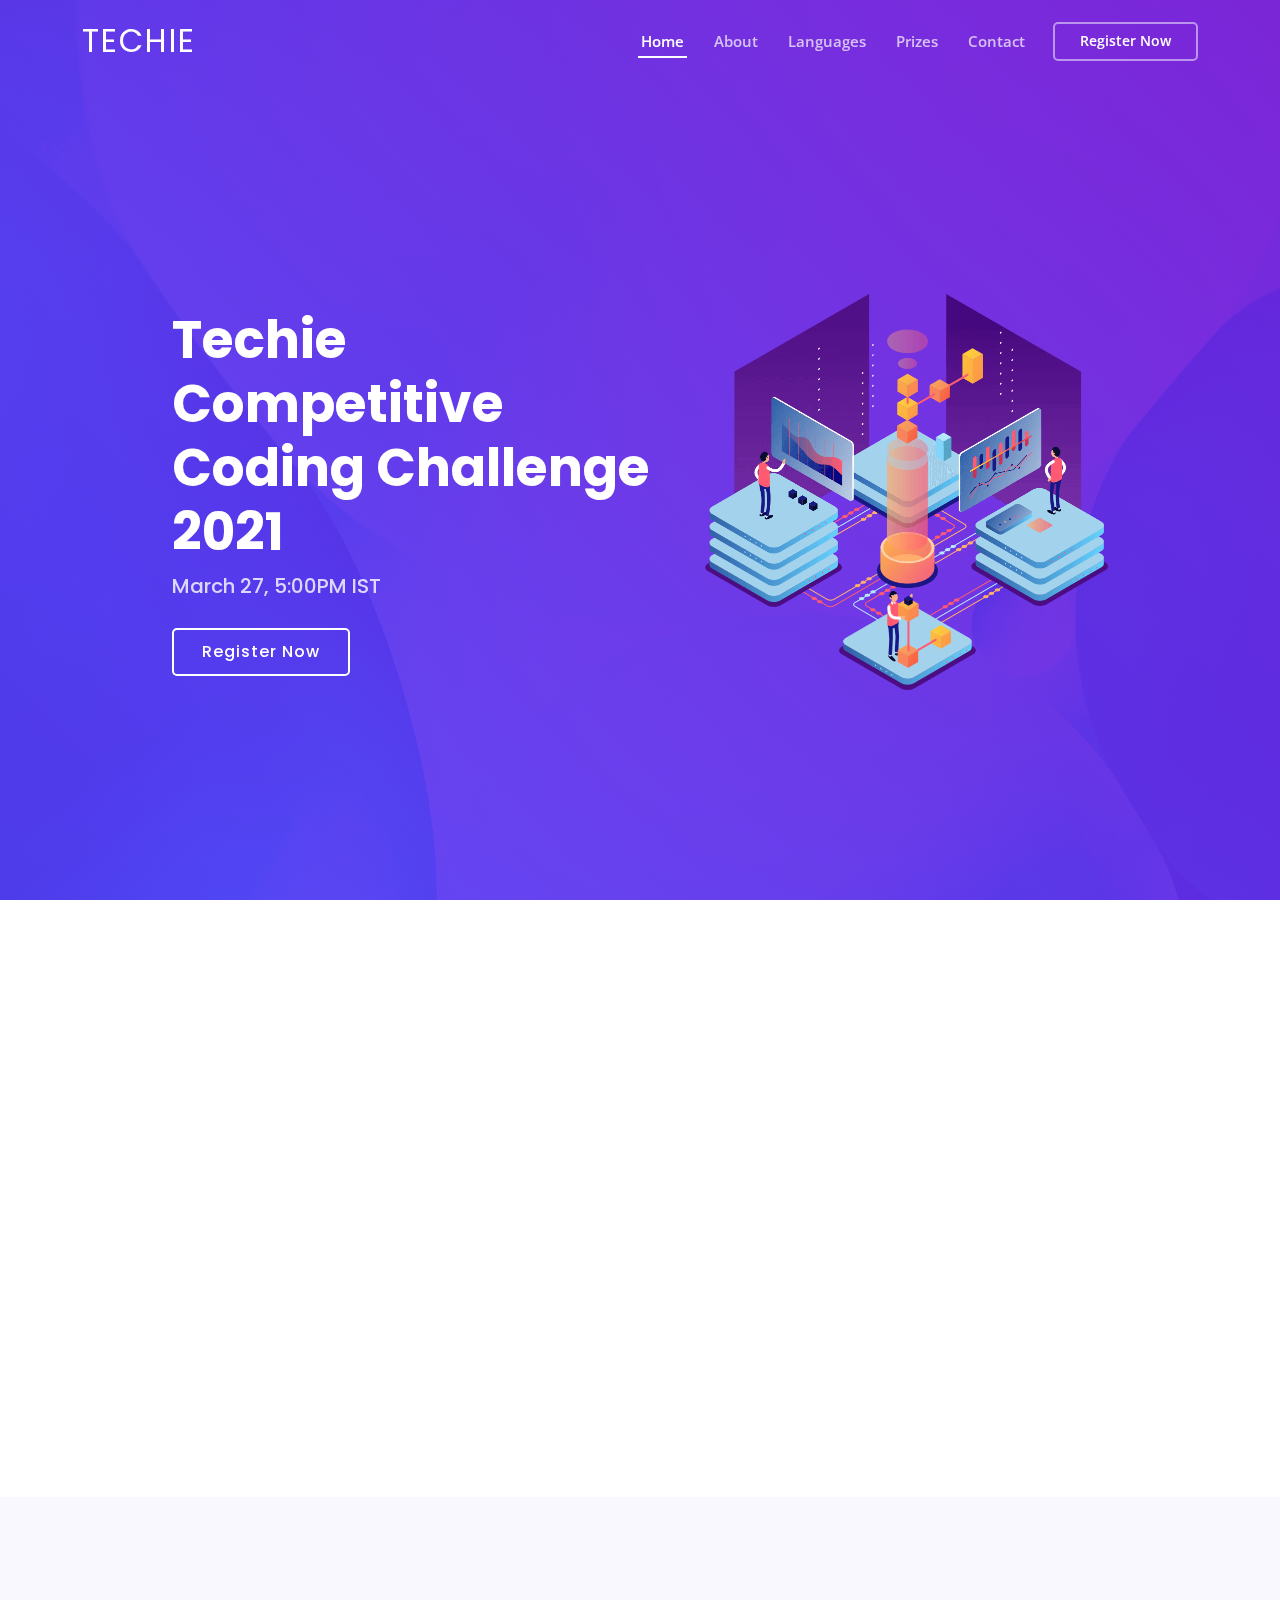
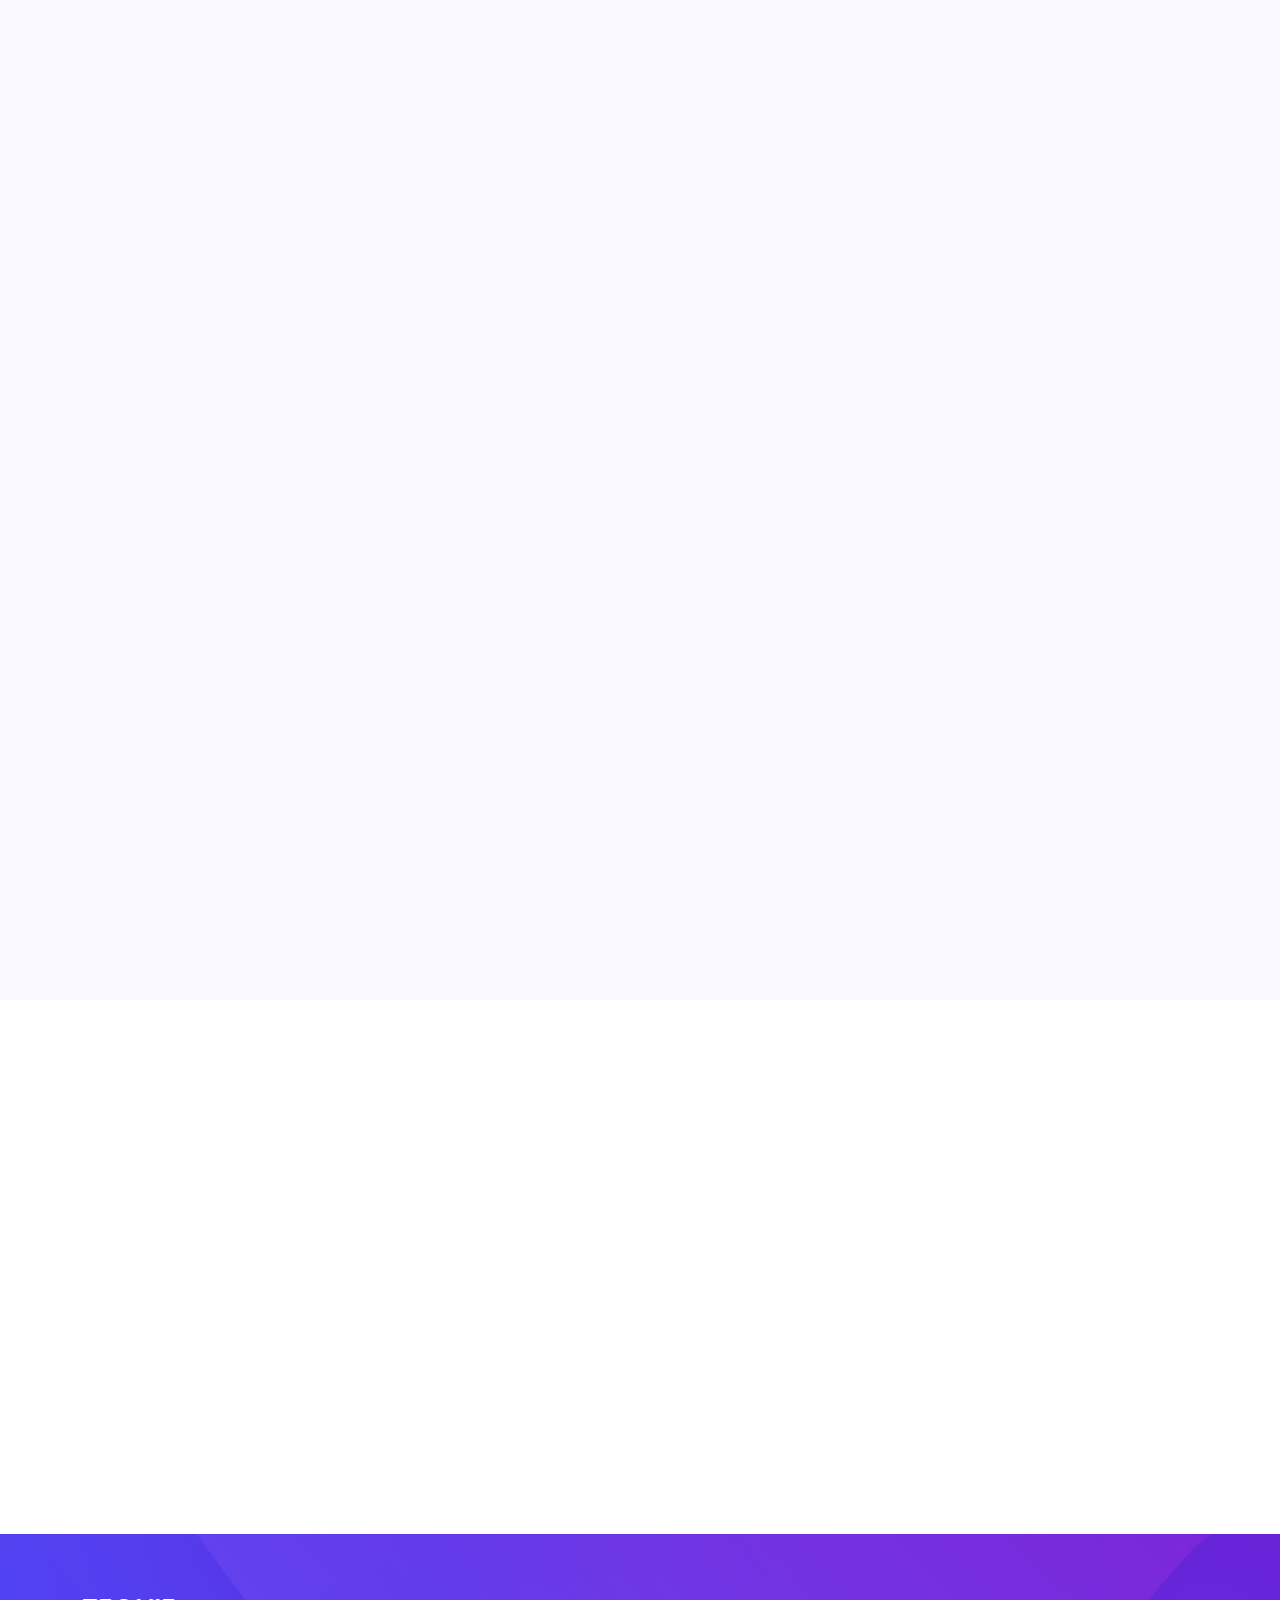
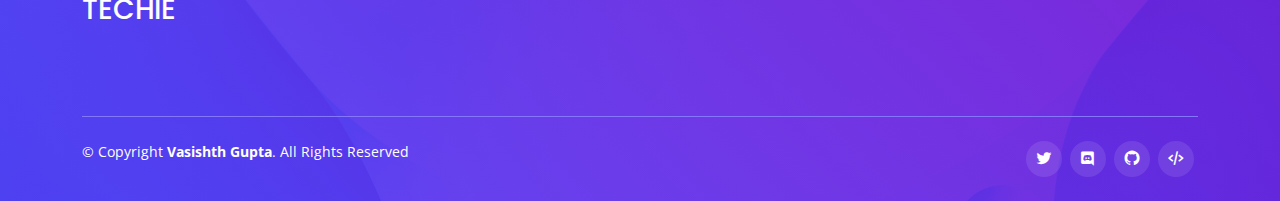
<file: index.html>
<!DOCTYPE html>
<html lang="en"><head><meta charset="utf-8"><meta content="width=device-width, initial-scale=1.0" name="viewport"><title>Techie</title><meta name="Techie Coding Challenge" content="Coding Compeitions"><meta content="Welcome To Techie Coding Challenge" name="description"><meta content="Coding Compeitions" name="keywords"><!-- Favicons --><link href="favicons/fav.png" rel="icon"><link href="favicons/fav.png" rel="apple-touch-icon"><!-- Google Fonts --><link href="https://fonts.googleapis.com/css?family=Open+Sans:300,300i,400,400i,600,600i,700,700i%7CRoboto:300,300i,400,400i,500,500i,600,600i,700,700i%7CPoppins:300,300i,400,400i,500,500i,600,600i,700,700i" rel="stylesheet"><!-- Vendor CSS Files --><link href="css/css-bootstrap.min.css" rel="stylesheet"><link href="css/icofont-icofont.min.css" rel="stylesheet"><link href="css/css-boxicons.min.css" rel="stylesheet"><link href="css/assets-owl.carousel.min.css" rel="stylesheet"><link href="css/venobox-venobox.css" rel="stylesheet"><link href="css/aos-aos.css" rel="stylesheet"><!-- Template Main CSS File --><link href="css/css-style.css" rel="stylesheet">
</head><body>

  <!-- ======= Header ======= -->
  <header id="header" class="fixed-top "><div class="container d-flex align-items-center">
      <h1 class="logo me-auto"><a href="index.html">Techie</a></h1>
      <!-- <a href="index.html" class="logo me-auto"><img src="assets/img/logo.png" alt="" class="img-fluid"></a>-->

      <nav class="nav-menu d-none d-lg-block"><ul><li class="active"><a href="index.html">Home</a></li>
          <li><a href="#about">About</a></li>
          <li><a href="#services">Languages</a></li>
          <li><a href="#features">Prizes</a></li>
          <!--
          <li class="drop-down"><a href="">Drop Down</a>
            <ul><li><a href="#">Drop Down 1</a></li>
              <li class="drop-down"><a href="#">Deep Drop Down</a>
                <ul><li><a href="#">Deep Drop Down 1</a></li>
                  <li><a href="#">Deep Drop Down 2</a></li>
                  <li><a href="#">Deep Drop Down 3</a></li>
                  <li><a href="#">Deep Drop Down 4</a></li>
                  <li><a href="#">Deep Drop Down 5</a></li>
                </ul></li>
              <li><a href="#">Drop Down 2</a></li>
              <li><a href="#">Drop Down 3</a></li>
              <li><a href="#">Drop Down 4</a></li>
            </ul></li>-->
          <li><a href="#footer">Contact</a></li>
        </ul></nav><!-- .nav-menu --><a href="/register.html" class="get-started-btn scrollto">Register Now</a>
    </div>
  </header><!-- End Header --><!-- ======= Hero Section ======= --><section id="hero" class="d-flex align-items-center"><div class="container-fluid" data-aos="fade-up">
      <div class="row justify-content-center">
        <div class="col-xl-5 col-lg-6 pt-3 pt-lg-0 order-2 order-lg-1 d-flex flex-column justify-content-center">
          <h1>Techie Competitive Coding Challenge 2021</h1>
          <h2>March 27, 5:00PM IST</h2>
          <div><a href="/register.html" class="btn-get-started scrollto">Register Now</a></div>
          
        </div>
        <div class="col-xl-4 col-lg-6 order-1 order-lg-2 hero-img" data-aos="zoom-in" data-aos-delay="150">
          <img src="images/img-hero-img.png" class="img-fluid animated" alt=""></div>
      </div>
    </div>

  </section><!-- End Hero --><main id="main"><!-- ======= About Section ======= --><section id="about" class="about"><div class="container">

        <div class="row">
          <div class="col-lg-6 order-1 order-lg-2" data-aos="zoom-in" data-aos-delay="150">
            <img src="images/img-about.jpg" class="img-fluid" alt=""></div>
          <div class="col-lg-6 pt-4 pt-lg-0 order-2 order-lg-1 content" data-aos="fade-right">
            <h3>About The Challenge</h3>
            <p class="font-italic">
              In this section we will see what you have to do in the challenge
            </p>
            <ul><li><li><i class="icofont-check-circled"></i> You have to make an pattern or a discord bot using python(Varies upon registration).</li>
              <i class="icofont-check-circled"></i> You have to make a website using HTML, CSS, JS (Topic Will Be decided on <a href="https://discord.gg/Mzs2xjPPg4" target="_blank">Discord</a>) .</li>
            </ul><a href="https://discord.gg/Mzs2xjPPg4" class="read-more">Join Discord <i class="icofont-long-arrow-right"></i></a>
          </div>
        </div>

      </div>
    </section><!-- End About Section --><!-- ======= Counts Section ======= --><!--<section id="counts" class="counts"><div class="container">

        <div class="row counters">

          <div class="col-lg-3 col-6 text-center">
            <span data-toggle="counter-up">232</span>
            <p>Clients</p>
          </div>

          <div class="col-lg-3 col-6 text-center">
            <span data-toggle="counter-up">521</span>
            <p>Projects</p>
          </div>

          <div class="col-lg-3 col-6 text-center">
            <span data-toggle="counter-up">1,463</span>
            <p>Hours Of Support</p>
          </div>

          <div class="col-lg-3 col-6 text-center">
            <span data-toggle="counter-up">15</span>
            <p>Hard Workers</p>
          </div>

        </div>

      </div>
    </section><!-- End Counts Section --><!-- ======= Services Section ======= --><section id="services" class="services section-bg" ><div class="container" data-aos="fade-up">

        <div class="section-title">
          <h2>Languages</h2>
          <p>Any Coding Challenge Has Specific Languages. In This Section We Will Be Looking At The Languages Covered In The Challenge.<br> For Request For Languages To Be Added, Come On Our <a href="https://discord.gg/Mzs2xjPPg4">Discord Server</a></p>
        </div>

        <div class="row">
          <div class="col-lg-4 col-md-6 d-flex align-items-stretch" data-aos="zoom-in" data-aos-delay="100">
            <div class="icon-box iconbox-blue">
              <div class="icon">
                <svg width="100" height="100" viewbox="0 0 600 600" xmlns="http://www.w3.org/2000/svg"><path stroke="none" stroke-width="0" fill="#f5f5f5" d="M300,521.0016835830174C376.1290562159157,517.8887921683347,466.0731472004068,529.7835943286574,510.70327084640275,468.03025145048787C554.3714126377745,407.6079735673963,508.03601936045806,328.9844924480964,491.2728898941984,256.3432110539036C474.5976632858925,184.082847569629,479.9380746630129,96.60480741107993,416.23090153303,58.64404602377083C348.86323505073057,18.502131276798302,261.93793281208167,40.57373210992963,193.5410806939664,78.93577620505333C130.42746243093433,114.334589627462,98.30271207620316,179.96522072025542,76.75703585869454,249.04625023123273C51.97151888228291,328.5150500222984,13.704378332031375,421.85034740162234,66.52175969318436,486.19268352777647C119.04800174914682,550.1803526380478,217.28368757567262,524.383925680826,300,521.0016835830174"></path></svg><i class="bx bxl-dribbble"></i>
              </div>
              <h4><a href="">HTML</a></h4>
              <p>This is the first of the languages that comes in the Web Development Part</p>
            </div>
          </div>

          <div class="col-lg-4 col-md-6 d-flex align-items-stretch mt-4 mt-md-0" data-aos="zoom-in" data-aos-delay="200">
            <div class="icon-box iconbox-orange ">
              <div class="icon">
                <svg width="100" height="100" viewbox="0 0 600 600" xmlns="http://www.w3.org/2000/svg"><path stroke="none" stroke-width="0" fill="#f5f5f5" d="M300,582.0697525312426C382.5290701553225,586.8405444964366,449.9789794690241,525.3245884688669,502.5850820975895,461.55621195738473C556.606425686781,396.0723002908107,615.8543463187945,314.28637112970534,586.6730223649479,234.56875336149918C558.9533121215079,158.8439757836574,454.9685369536778,164.00468322053177,381.49747125262974,130.76875717737553C312.15926192815925,99.40240125094834,248.97055460311594,18.661163978235184,179.8680185752513,50.54337015887873C110.5421016452524,82.52863877960104,119.82277516462835,180.83849132639028,109.12597500060166,256.43424936330496C100.08760227029461,320.3096726198365,92.17705696193138,384.0621239912766,124.79988738764834,439.7174275375508C164.83382741302287,508.01625554203684,220.96474134820875,577.5009287672846,300,582.0697525312426"></path></svg><i class="bx bx-file"></i>
              </div>
              <h4><a href="">CSS</a></h4>
              <p>This is the second Language In The Web Development</p>
            </div>
          </div>

          <div class="col-lg-4 col-md-6 d-flex align-items-stretch mt-4 mt-lg-0" data-aos="zoom-in" data-aos-delay="300">
            <div class="icon-box iconbox-pink">
              <div class="icon">
                <svg width="100" height="100" viewbox="0 0 600 600" xmlns="http://www.w3.org/2000/svg"><path stroke="none" stroke-width="0" fill="#f5f5f5" d="M300,541.5067337569781C382.14930387511276,545.0595476570109,479.8736841581634,548.3450877840088,526.4010558755058,480.5488172755941C571.5218469581645,414.80211281144784,517.5187510058486,332.0715597781072,496.52539010469104,255.14436215662573C477.37192572678356,184.95920475031193,473.57363656557914,105.61284051026155,413.0603344069578,65.22779650032875C343.27470386102294,18.654635553484475,251.2091493199835,5.337323636656869,175.0934190732945,40.62881213300186C97.87086631185822,76.43348514350839,51.98124368387456,156.15599469081315,36.44837278890362,239.84606092416172C21.716077023791087,319.22268207091537,43.775223500013084,401.1760424656574,96.891909868211,461.97329694683043C147.22146801428983,519.5804099606455,223.5754009179313,538.201503339737,300,541.5067337569781"></path></svg><i class="bx bx-tachometer"></i>
              </div>
              <h4><a href="">JS</a></h4>
              <p>The Language For Any Site To Become Responsive (Optional)</p>
            </div>
          </div>

          <div class="col-lg-4 col-md-6 d-flex align-items-stretch mt-4" data-aos="zoom-in" data-aos-delay="100">
            <div class="icon-box iconbox-yellow">
              <div class="icon">
                <svg width="100" height="100" viewbox="0 0 600 600" xmlns="http://www.w3.org/2000/svg"><path stroke="none" stroke-width="0" fill="#f5f5f5" d="M300,503.46388370962813C374.79870501325706,506.71871716319447,464.8034551963731,527.1746412648533,510.4981551193396,467.86667711651364C555.9287308511215,408.9015244558933,512.6030010748507,327.5744911775523,490.211057578863,256.5855673507754C471.097692560561,195.9906835881958,447.69079081568157,138.11976852964426,395.19560036434837,102.3242989838813C329.3053358748298,57.3949838291264,248.02791733380457,8.279543830951368,175.87071277845988,42.242879143198664C103.41431057327972,76.34704239035025,93.79494320519305,170.9812938413882,81.28167332365135,250.07896920659033C70.17666984294237,320.27484674793965,64.84698225790005,396.69656628748305,111.28512138212992,450.4950937839243C156.20124167950087,502.5303643271138,231.32542653798444,500.4755392045468,300,503.46388370962813"></path></svg><i class="bx bx-layer"></i>
              </div>
              <h4><a href="">Discord.py</a></h4>
              <p>The Language Used For Making Discord Bots. The Discord Bot is not neccesarry to be hosted 24/7 </p>
            </div>
          </div>

          <div class="col-lg-4 col-md-6 d-flex align-items-stretch mt-4" data-aos="zoom-in" data-aos-delay="200">
            <div class="icon-box iconbox-red">
              <div class="icon">
                <svg width="100" height="100" viewbox="0 0 600 600" xmlns="http://www.w3.org/2000/svg"><path stroke="none" stroke-width="0" fill="#f5f5f5" d="M300,532.3542879108572C369.38199826031484,532.3153073249985,429.10787420159085,491.63046689027357,474.5244479745417,439.17860296908856C522.8885846962883,383.3225815378663,569.1668002868075,314.3205725914397,550.7432151929288,242.7694973846089C532.6665558377875,172.5657663291529,456.2379748765914,142.6223662098291,390.3689995646985,112.34683881706744C326.66090330228417,83.06452184765237,258.84405631176094,53.51806209861945,193.32584062364296,78.48882559362697C121.61183558270385,105.82097193414197,62.805066853699245,167.19869350419734,48.57481801355237,242.6138429142374C34.843463184063346,315.3850353017275,76.69343916112496,383.4422959591041,125.22947124332185,439.3748458443577C170.7312796277747,491.8107796887764,230.57421082200815,532.3932930995766,300,532.3542879108572"></path></svg><i class="bx bx-slideshow"></i>
              </div>
              <h4><a href="">Python Turtle</a></h4>
              <p>Create Beatiful Graphics Using Python Turtle. The Best Design Wins!</p>
            </div>
          </div>

        </div>

      </div>
    </section><!-- End Services Section --><!-- ======= Features Section ======= --><section id="features" class="features"><div class="container" data-aos="fade-up">

        <div class="section-title">
          <h2>Prize</h2>
          <p>The Winners Should Get a reward For Thier Fabulous Work. Dont Worry! Those Who Didnt Won Would Get a certificate of participations too!</p>
        </div>

        <div class="row">
          <div class="col-lg-6 order-2 order-lg-1 d-flex flex-column align-items-lg-center">
            <div class="icon-box mt-5 mt-lg-0" data-aos="fade-up" data-aos-delay="100">
              <i class="bx bx-receipt"></i>
              <h4>Certificate Of Appreciation</h4>
              <p>A reward for those who have done a fabulous Work The Activities</p>
            </div>
            <br>
            <div class="icon-box mt-5 mt-lg-0" data-aos="fade-up" data-aos-delay="200">
              <i class="bx bxs-badge-check"></i>
              <h4>A Winner Role In Our Discord Server</h4>
              <p>A reward for those who have done a fabulous Work The Activities Will Get A Winner Role On Our <a href="https://discord.gg/Mzs2xjPPg4">Discord Server</a></p>
            </div>
           
        </div>

      </div>
    </section><!-- End Features Section --></main><!-- End #main --><!-- ======= Footer ======= --><footer id="footer"><div class="footer-top">
      <div class="container">
        <div class="row">

          <div class="col-lg-3 col-md-6 footer-contact">
            <h3>Techie</h3>
            </div>

          

        </div>
      </div>
    </div>

    <div class="container">

      <div class="copyright-wrap d-md-flex py-4">
        <div class="me-md-auto text-center text-md-start">
          <div class="copyright">
            &copy; Copyright <strong><span>Vasishth Gupta</span></strong>. All Rights Reserved
          </div>
          <div class="credits">
          </div>
        </div>
        <div class="social-links text-center text-md-right pt-3 pt-md-0">
          <a href="https://twitter.com/VasishthG" class="twitter"><i class="bx bxl-twitter"></i></a>
          <a href="https://discord.gg/Mzs2xjPPg4" class="google-plus"><i class="bx bxl-discord"></i></a>
          <a href="https://github.com/vasishthg" class="linkedin"><i class="bx bxl-github"></i></a>
          
          <a href="https://vasishthg.github.io/" class="linkedin"><i class="bx bx-code-alt"></i></a>
        </div>
      </div>

    </div>
  </footer><!-- End Footer --><a href="#" class="back-to-top"><i class="icofont-simple-up"></i></a>
  <div id="preloader"></div>

  <!-- Vendor JS Files -->
  <script data-cfasync="false" src="js/cloudflare-static-email-decode.min.js"></script><script src="js/jquery-jquery.min.js"></script><script src="js/js-bootstrap.bundle.min.js"></script><script src="js/jquery.easing-jquery.easing.min.js"></script><script src="js/php-email-form-validate.js"></script><script src="js/waypoints-jquery.waypoints.min.js"></script><script src="js/counterup-counterup.min.js"></script><script src="js/owl.carousel-owl.carousel.min.js"></script><script src="js/isotope-layout-isotope.pkgd.min.js"></script><script src="js/venobox-venobox.min.js"></script><script src="js/aos-aos.js"></script><!-- Template Main JS File --><script src="js/js-main.js"></script><script>if( window.self == window.top ) { (function(i,s,o,g,r,a,m){i['GoogleAnalyticsObject']=r;i[r]=i[r]||function(){ (i[r].q=i[r].q||[]).push(arguments)},i[r].l=1*new Date();a=s.createElement(o), m=s.getElementsByTagName(o)[0];a.async=1;a.src=g;m.parentNode.insertBefore(a,m) })(window,document,'script','//www.google-analytics.com/analytics.js','ga'); ga('create', 'UA-55234356-4', 'auto'); ga('send', 'pageview'); } </script></body></html>
</file>
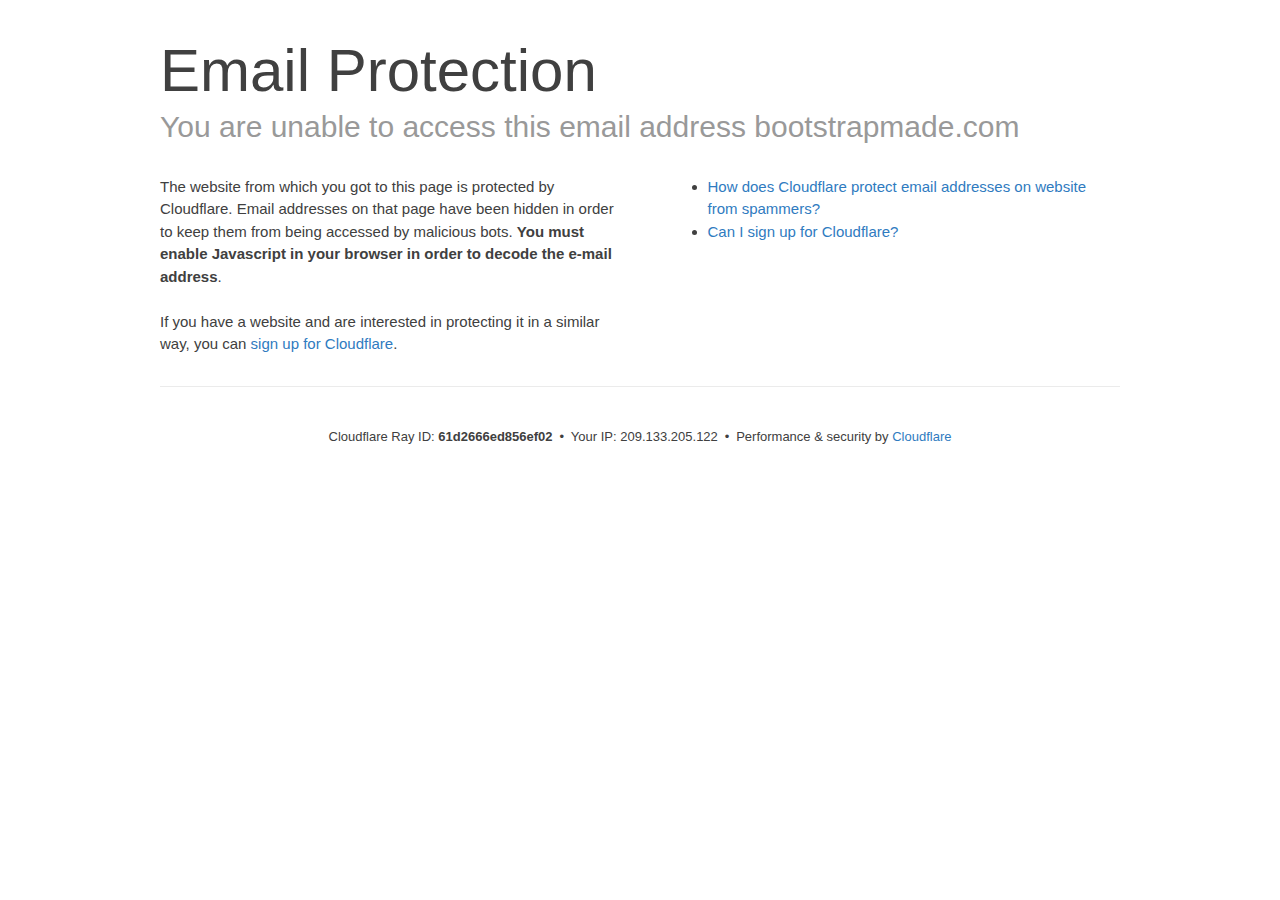
<file: email-protection.html>
<!DOCTYPE html>
<!--[if lt IE 7]> <html class="no-js ie6 oldie" lang="en-US"> <![endif]--><!--[if IE 7]>    <html class="no-js ie7 oldie" lang="en-US"> <![endif]--><!--[if IE 8]>    <html class="no-js ie8 oldie" lang="en-US"> <![endif]--><!--[if gt IE 8]><!--><html class="no-js" lang="en-US"><!--<![endif]--><head><title>Email Protection | Cloudflare</title><meta charset="UTF-8"><meta http-equiv="Content-Type" content="text/html; charset=UTF-8"><meta http-equiv="X-UA-Compatible" content="IE=Edge,chrome=1"><meta name="robots" content="noindex, nofollow"><meta name="viewport" content="width=device-width,initial-scale=1"><link rel="stylesheet" id="cf_styles-css" href="css/styles-cf.errors.css" type="text/css" media="screen,projection"><!--[if lt IE 9]><link rel="stylesheet" id='cf_styles-ie-css' href="/cdn-cgi/styles/cf.errors.ie.css" type="text/css" media="screen,projection" /><![endif]--><style type="text/css">body{margin:0;padding:0}</style><!--[if gte IE 10]><!--><script>
  if (!navigator.cookieEnabled) {
    window.addEventListener('DOMContentLoaded', function () {
      var cookieEl = document.getElementById('cookie-alert');
      cookieEl.style.display = 'block';
    })
  }
</script><!--<![endif]--></head><body>
  <div id="cf-wrapper">
    <div class="cf-alert cf-alert-error cf-cookie-error" id="cookie-alert" data-translate="enable_cookies">Please enable cookies.</div>
    <div id="cf-error-details" class="cf-error-details-wrapper">
      <div class="cf-wrapper cf-header cf-error-overview">
        <h1 data-translate="block_headline">Email Protection</h1>
        <h2 class="cf-subheadline"><span data-translate="unable_to_access">You are unable to access this email address</span> bootstrapmade.com</h2>
      </div><!-- /.header -->

      <div class="cf-section cf-wrapper">
        <div class="cf-columns two">
          <div class="cf-column">
            <p>The website from which you got to this page is protected by Cloudflare. Email addresses on that page have been hidden in order to keep them from being accessed by malicious bots. <strong>You must enable Javascript in your browser in order to decode the e-mail address</strong>.</p>
            <p>If you have a website and are interested in protecting it in a similar way, you can <a rel="noopener noreferrer" href="https://www.cloudflare.com/sign-up?utm_source=email_protection">sign up for Cloudflare</a>.</p>
          </div>

          <div class="cf-column">
            <div class="grid_4">
              <div class="rail">
                  <div class="panel">
                      <ul class="nobullets"><li><a rel="noopener noreferrer" class="modal-link-faq" href="https://support.cloudflare.com/hc/en-us/articles/200170016-What-is-Email-Address-Obfuscation-">How does Cloudflare protect email addresses on website from spammers?</a></li>
                        <li><a rel="noopener noreferrer" class="modal-link-faq" href="https://support.cloudflare.com/hc/en-us/categories/200275218-Getting-Started">Can I sign up for Cloudflare?</a></li>
                    </ul></div>
              </div>
            </div>
          </div>
        </div>
      </div><!-- /.section -->

      <div class="cf-error-footer cf-wrapper w-240 lg:w-full py-10 sm:py-4 sm:px-8 mx-auto text-center sm:text-left border-solid border-0 border-t border-gray-300">
  <p class="text-13">
    <span class="cf-footer-item sm:block sm:mb-1">Cloudflare Ray ID: <strong class="font-semibold">61d2666ed856ef02</strong></span>
    <span class="cf-footer-separator sm:hidden">•</span>
    <span class="cf-footer-item sm:block sm:mb-1"><span>Your IP</span>: 209.133.205.122</span>
    <span class="cf-footer-separator sm:hidden">•</span>
    <span class="cf-footer-item sm:block sm:mb-1"><span>Performance &amp; security by</span> <a rel="noopener noreferrer" href="https://www.cloudflare.com/5xx-error-landing" id="brand_link" target="_blank">Cloudflare</a></span>
    
  </p>
</div><!-- /.error-footer -->


    </div><!-- /#cf-error-details -->
  </div><!-- /#cf-wrapper -->

  <script type="text/javascript">
  window._cf_translation = {};
  
  
</script></body></html>
</file>
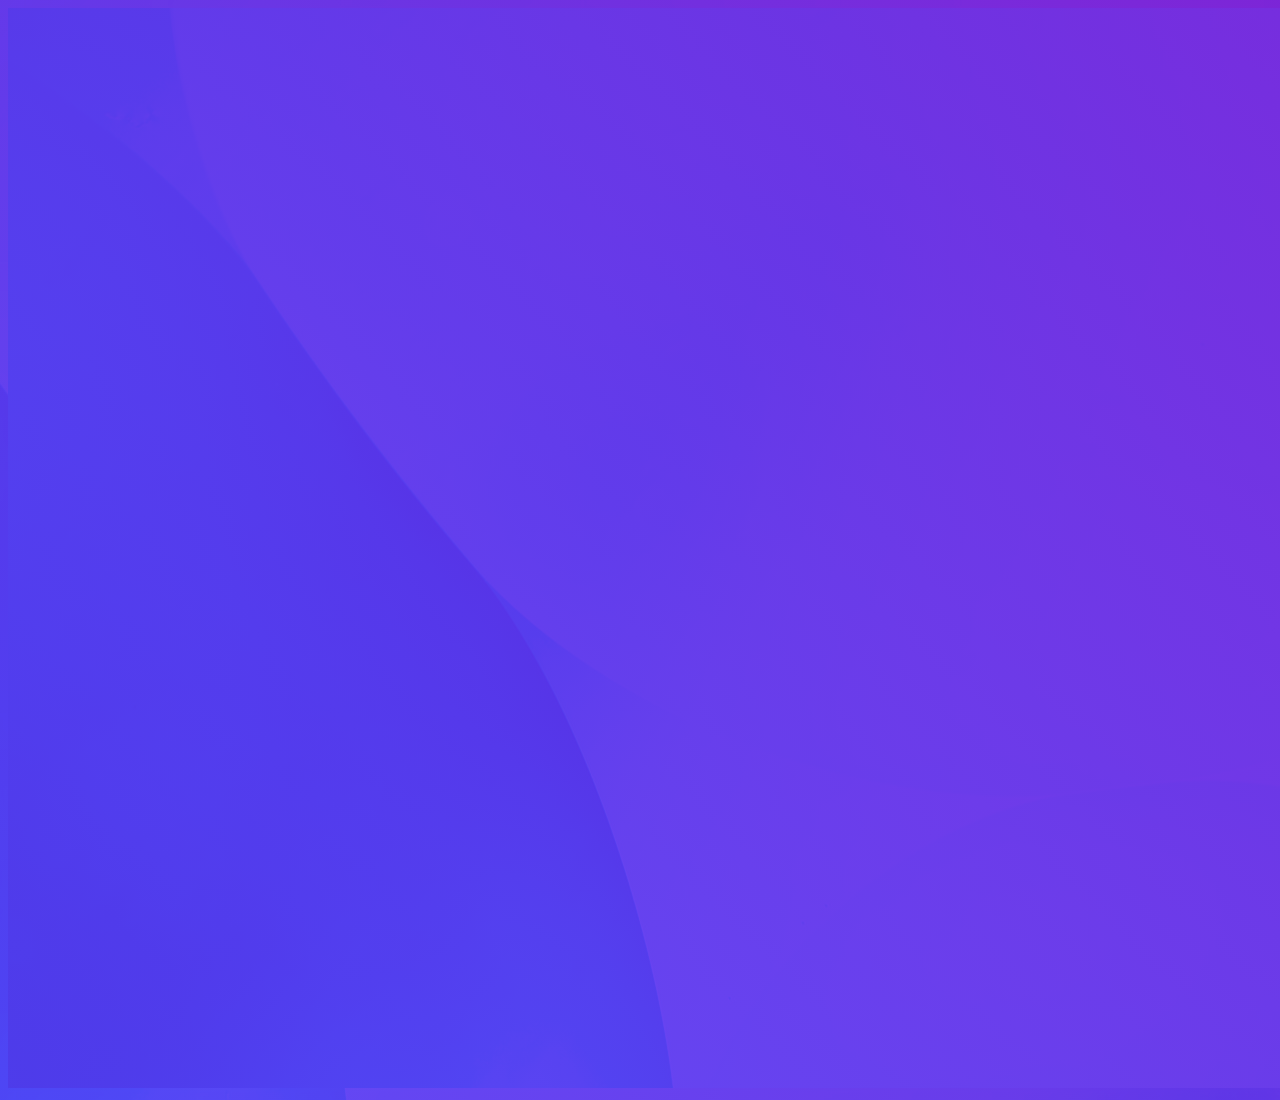
<file: register.html>
<!DOCTYPE html>
<html lang="en">
<head>
    <link href="op.css" rel="stylesheet">
    <link href="favicons/fav.png" rel="icon"><link href="favicons/fav.png" rel="apple-touch-icon">
    <meta charset="UTF-8">
    <meta http-equiv="X-UA-Compatible" content="IE=edge">
    <meta name="viewport" content="width=device-width, initial-scale=1.0">
    <title>Register</title>
    <link href="css/css-style.css">
    
</head>


<body>
    <center>
       <iframe src="https://docs.google.com/forms/d/e/1FAIpQLSchoYNny59EJvavsefBuN680sZJchlZivLssmRO1Jw0hYlEmg/viewform?embedded=true" width="1920" height="1080" frameborder="0" marginheight="0" marginwidth="0">Loading…</iframe>
   </center> 
</body>
     <div id="preloader"></div>


</html>
</file>
<file: css/venobox-venobox.css>
/* ------ venobox.css --------*/
.vbox-overlay *, .vbox-overlay *:before, .vbox-overlay *:after{
    -webkit-backface-visibility: hidden;
    -webkit-box-sizing:border-box;
    -moz-box-sizing:border-box;
    box-sizing:border-box;
}
.vbox-overlay * { 
    -webkit-backface-visibility: visible;
    backface-visibility: visible;
}
.vbox-overlay{
    display: -webkit-flex;
    display: flex;
    -webkit-flex-direction: column;
    flex-direction: column;
    -webkit-justify-content: center;
    justify-content: center;
    -webkit-align-items: center;
    align-items: center;
    position: fixed;
    left: 0;
    top: 0;
    bottom: 0;
    right: 0;
    z-index: 999999;
}

/* ----- navigation ----- */
.vbox-title{
    width: 100%;
    height: 40px;
    float: left;
    text-align: center;
    line-height: 28px;
    font-size: 12px;
    padding: 6px 50px;
    overflow: hidden;
    position: fixed;
    display: none;
    left: 0;
    z-index: 89;
}
.vbox-close{
    cursor: pointer;
    position: fixed;
    top: -1px;
    right: 0;
    width: 50px;
    height: 40px;
    padding: 6px;
    display: block;
    background-position:10px center;
    overflow: hidden;
    font-size: 24px;
    line-height: 1;
    text-align: center;
    z-index: 99;
}
.vbox-left{
    cursor: pointer;
    position: fixed;
    left: 0;
    height: 40px;
    overflow: hidden;
    line-height: 28px;
    font-size: 12px;
    z-index: 99;
    display: flex;
    align-items:center;
}
.vbox-num{
    display: inline-block;
    margin: 6px 0 6px 15px;
}
/* ----- Social share ----- */
.vbox-share{
    line-height: 28px;
    font-size: 12px;
    overflow: hidden;
    position: fixed;
    left: 0;
    z-index: 98;
    display: flex;
    align-items:center;
    justify-content: center;
    width: 100%;
    text-align: center;
}
.vbox-share svg{
    max-height: 28px;
    width: 28px;
    z-index: 10;
    margin-left: 12px;
    margin-top: 6px;
    margin-bottom: 6px;
    vertical-align: middle;
}


/* ----- navigation ARROWS ----- */
.vbox-next, .vbox-prev{
    position: fixed;
    top: 50%;
    margin-top: -15px;
    overflow: hidden;
    cursor: pointer;
    display: block;
    width: 45px;
    height: 45px;
    z-index: 99;
}
.vbox-next span, .vbox-prev span{
    position: relative;
    width: 20px;
    height: 20px;
    border: 2px solid transparent;
    border-top-color: #B6B6B6;
    border-right-color: #B6B6B6;
    text-indent: -100px;
    position: absolute;
    top: 8px;
    display: block;
}
.vbox-prev{
    left: 15px;
}
.vbox-next{
    right: 15px;
}
.vbox-prev span{
    left: 10px;
    -ms-transform: rotate(-135deg);
    -webkit-transform: rotate(-135deg);
    transform: rotate(-135deg);
}
.vbox-next span{
    -ms-transform: rotate(45deg);
    -webkit-transform: rotate(45deg);
    transform: rotate(45deg);
    right: 10px;
}
/* ------- inline window ------ */
.vbox-inline{
    width: 420px;
    height: 315px;
    height: 70vh;
    padding: 10px;
    background: #fff;
    margin: 0 auto;
    overflow: auto;
    text-align: left;
}
/* ------- Video & iFrames window ------ */
.venoframe{
    max-width: 100%;
    width: 100%;
    border: none;
    width: 100%;
    height: 260px;
    height: 70vh;
}
.venoframe.vbvid{
    height: 260px;
}
@media (min-width: 768px) {
    .venoframe, .vbox-inline{
        width: 90%;
        height: 360px;
        height: 70vh;
    }
    .venoframe.vbvid{
        width: 640px;
        height: 360px;
    }
}
@media (min-width: 992px) {
    .venoframe, .vbox-inline{
        max-width: 1200px;
        width: 80%;
        height: 540px;
        height: 70vh;
    }
    .venoframe.vbvid{
        width: 960px;
        height: 540px;
    }
}
/* 
Please do NOT edit this part! 
or at least read this note: http://i.imgur.com/7C0ws9e.gif
*/
.vbox-open{
    overflow: hidden;
}
.vbox-container{
    position: absolute;
    left: 0;
    right: 0;
    top: 0;
    bottom: 0;
    overflow-x: hidden;
    overflow-y: scroll;
    overflow-scrolling: touch;
    -webkit-overflow-scrolling: touch;
    z-index: 20;
    max-height: 100%;

}

.vbox-content{
    text-align: center;
    float: left;
    width: 100%;
    position: relative;
    overflow: hidden;
    padding: 20px 4%;
}
.vbox-container img{
    max-width: 100%;
    height: auto;
}
.vbox-figlio{
    box-shadow: 0 0 12px rgba(0,0,0,0.19), 0 6px 6px rgba(0,0,0,0.23);
    max-width: 100%;
    text-align: initial;
}
img.vbox-figlio{
    -webkit-user-select: none;
-khtml-user-select: none;
-moz-user-select: none;
-o-user-select: none;
user-select: none;
}
.vbox-content.swipe-left{
    margin-left: -200px !important;
}
.vbox-content.swipe-right{
    margin-left: 200px !important;
}
.vbox-animated{
    webkit-transition: margin 300ms ease-out;
    transition: margin 300ms ease-out;
}

/* ---------- preloader ----------
 * SPINKIT 
 * http://tobiasahlin.com/spinkit/
-------------------------------- */
.sk-double-bounce,.sk-rotating-plane{width:40px;height:40px;margin:40px auto}.sk-rotating-plane{background-color:#333;-webkit-animation:sk-rotatePlane 1.2s infinite ease-in-out;animation:sk-rotatePlane 1.2s infinite ease-in-out}@-webkit-keyframes sk-rotatePlane{0%{-webkit-transform:perspective(120px) rotateX(0) rotateY(0);transform:perspective(120px) rotateX(0) rotateY(0)}50%{-webkit-transform:perspective(120px) rotateX(-180.1deg) rotateY(0);transform:perspective(120px) rotateX(-180.1deg) rotateY(0)}100%{-webkit-transform:perspective(120px) rotateX(-180deg) rotateY(-179.9deg);transform:perspective(120px) rotateX(-180deg) rotateY(-179.9deg)}}@keyframes sk-rotatePlane{0%{-webkit-transform:perspective(120px) rotateX(0) rotateY(0);transform:perspective(120px) rotateX(0) rotateY(0)}50%{-webkit-transform:perspective(120px) rotateX(-180.1deg) rotateY(0);transform:perspective(120px) rotateX(-180.1deg) rotateY(0)}100%{-webkit-transform:perspective(120px) rotateX(-180deg) rotateY(-179.9deg);transform:perspective(120px) rotateX(-180deg) rotateY(-179.9deg)}}.sk-double-bounce{position:relative}.sk-double-bounce .sk-child{width:100%;height:100%;border-radius:50%;background-color:#333;opacity:.6;position:absolute;top:0;left:0;-webkit-animation:sk-doubleBounce 2s infinite ease-in-out;animation:sk-doubleBounce 2s infinite ease-in-out}.sk-chasing-dots .sk-child,.sk-spinner-pulse,.sk-three-bounce .sk-child{background-color:#333;border-radius:100%}.sk-double-bounce .sk-double-bounce2{-webkit-animation-delay:-1s;animation-delay:-1s}@-webkit-keyframes sk-doubleBounce{0%,100%{-webkit-transform:scale(0);transform:scale(0)}50%{-webkit-transform:scale(1);transform:scale(1)}}@keyframes sk-doubleBounce{0%,100%{-webkit-transform:scale(0);transform:scale(0)}50%{-webkit-transform:scale(1);transform:scale(1)}}.sk-wave{margin:40px auto;width:50px;height:40px;text-align:center;font-size:10px}.sk-wave .sk-rect{background-color:#333;height:100%;width:6px;display:inline-block;-webkit-animation:sk-waveStretchDelay 1.2s infinite ease-in-out;animation:sk-waveStretchDelay 1.2s infinite ease-in-out}.sk-wave .sk-rect1{-webkit-animation-delay:-1.2s;animation-delay:-1.2s}.sk-wave .sk-rect2{-webkit-animation-delay:-1.1s;animation-delay:-1.1s}.sk-wave .sk-rect3{-webkit-animation-delay:-1s;animation-delay:-1s}.sk-wave .sk-rect4{-webkit-animation-delay:-.9s;animation-delay:-.9s}.sk-wave .sk-rect5{-webkit-animation-delay:-.8s;animation-delay:-.8s}@-webkit-keyframes sk-waveStretchDelay{0%,100%,40%{-webkit-transform:scaleY(.4);transform:scaleY(.4)}20%{-webkit-transform:scaleY(1);transform:scaleY(1)}}@keyframes sk-waveStretchDelay{0%,100%,40%{-webkit-transform:scaleY(.4);transform:scaleY(.4)}20%{-webkit-transform:scaleY(1);transform:scaleY(1)}}.sk-wandering-cubes{margin:40px auto;width:40px;height:40px;position:relative}.sk-wandering-cubes .sk-cube{background-color:#333;width:10px;height:10px;position:absolute;top:0;left:0;-webkit-animation:sk-wanderingCube 1.8s ease-in-out -1.8s infinite both;animation:sk-wanderingCube 1.8s ease-in-out -1.8s infinite both}.sk-chasing-dots,.sk-spinner-pulse{width:40px;height:40px;margin:40px auto}.sk-wandering-cubes .sk-cube2{-webkit-animation-delay:-.9s;animation-delay:-.9s}@-webkit-keyframes sk-wanderingCube{0%{-webkit-transform:rotate(0);transform:rotate(0)}25%{-webkit-transform:translateX(30px) rotate(-90deg) scale(.5);transform:translateX(30px) rotate(-90deg) scale(.5)}50%{-webkit-transform:translateX(30px) translateY(30px) rotate(-179deg);transform:translateX(30px) translateY(30px) rotate(-179deg)}50.1%{-webkit-transform:translateX(30px) translateY(30px) rotate(-180deg);transform:translateX(30px) translateY(30px) rotate(-180deg)}75%{-webkit-transform:translateX(0) translateY(30px) rotate(-270deg) scale(.5);transform:translateX(0) translateY(30px) rotate(-270deg) scale(.5)}100%{-webkit-transform:rotate(-360deg);transform:rotate(-360deg)}}@keyframes sk-wanderingCube{0%{-webkit-transform:rotate(0);transform:rotate(0)}25%{-webkit-transform:translateX(30px) rotate(-90deg) scale(.5);transform:translateX(30px) rotate(-90deg) scale(.5)}50%{-webkit-transform:translateX(30px) translateY(30px) rotate(-179deg);transform:translateX(30px) translateY(30px) rotate(-179deg)}50.1%{-webkit-transform:translateX(30px) translateY(30px) rotate(-180deg);transform:translateX(30px) translateY(30px) rotate(-180deg)}75%{-webkit-transform:translateX(0) translateY(30px) rotate(-270deg) scale(.5);transform:translateX(0) translateY(30px) rotate(-270deg) scale(.5)}100%{-webkit-transform:rotate(-360deg);transform:rotate(-360deg)}}.sk-spinner-pulse{-webkit-animation:sk-pulseScaleOut 1s infinite ease-in-out;animation:sk-pulseScaleOut 1s infinite ease-in-out}@-webkit-keyframes sk-pulseScaleOut{0%{-webkit-transform:scale(0);transform:scale(0)}100%{-webkit-transform:scale(1);transform:scale(1);opacity:0}}@keyframes sk-pulseScaleOut{0%{-webkit-transform:scale(0);transform:scale(0)}100%{-webkit-transform:scale(1);transform:scale(1);opacity:0}}.sk-chasing-dots{position:relative;text-align:center;-webkit-animation:sk-chasingDotsRotate 2s infinite linear;animation:sk-chasingDotsRotate 2s infinite linear}.sk-chasing-dots .sk-child{width:60%;height:60%;display:inline-block;position:absolute;top:0;-webkit-animation:sk-chasingDotsBounce 2s infinite ease-in-out;animation:sk-chasingDotsBounce 2s infinite ease-in-out}.sk-chasing-dots .sk-dot2{top:auto;bottom:0;-webkit-animation-delay:-1s;animation-delay:-1s}@-webkit-keyframes sk-chasingDotsRotate{100%{-webkit-transform:rotate(360deg);transform:rotate(360deg)}}@keyframes sk-chasingDotsRotate{100%{-webkit-transform:rotate(360deg);transform:rotate(360deg)}}@-webkit-keyframes sk-chasingDotsBounce{0%,100%{-webkit-transform:scale(0);transform:scale(0)}50%{-webkit-transform:scale(1);transform:scale(1)}}@keyframes sk-chasingDotsBounce{0%,100%{-webkit-transform:scale(0);transform:scale(0)}50%{-webkit-transform:scale(1);transform:scale(1)}}.sk-three-bounce{margin:40px auto;width:80px;text-align:center}.sk-three-bounce .sk-child{width:20px;height:20px;display:inline-block;-webkit-animation:sk-three-bounce 1.4s ease-in-out 0s infinite both;animation:sk-three-bounce 1.4s ease-in-out 0s infinite both}.sk-circle .sk-child:before,.sk-fading-circle .sk-circle:before{display:block;border-radius:100%;content:'';background-color:#333}.sk-three-bounce .sk-bounce1{-webkit-animation-delay:-.32s;animation-delay:-.32s}.sk-three-bounce .sk-bounce2{-webkit-animation-delay:-.16s;animation-delay:-.16s}@-webkit-keyframes sk-three-bounce{0%,100%,80%{-webkit-transform:scale(0);transform:scale(0)}40%{-webkit-transform:scale(1);transform:scale(1)}}@keyframes sk-three-bounce{0%,100%,80%{-webkit-transform:scale(0);transform:scale(0)}40%{-webkit-transform:scale(1);transform:scale(1)}}.sk-circle{margin:40px auto;width:40px;height:40px;position:relative}.sk-circle .sk-child{width:100%;height:100%;position:absolute;left:0;top:0}.sk-circle .sk-child:before{margin:0 auto;width:15%;height:15%;-webkit-animation:sk-circleBounceDelay 1.2s infinite ease-in-out both;animation:sk-circleBounceDelay 1.2s infinite ease-in-out both}.sk-circle .sk-circle2{-webkit-transform:rotate(30deg);-ms-transform:rotate(30deg);transform:rotate(30deg)}.sk-circle .sk-circle3{-webkit-transform:rotate(60deg);-ms-transform:rotate(60deg);transform:rotate(60deg)}.sk-circle .sk-circle4{-webkit-transform:rotate(90deg);-ms-transform:rotate(90deg);transform:rotate(90deg)}.sk-circle .sk-circle5{-webkit-transform:rotate(120deg);-ms-transform:rotate(120deg);transform:rotate(120deg)}.sk-circle .sk-circle6{-webkit-transform:rotate(150deg);-ms-transform:rotate(150deg);transform:rotate(150deg)}.sk-circle .sk-circle7{-webkit-transform:rotate(180deg);-ms-transform:rotate(180deg);transform:rotate(180deg)}.sk-circle .sk-circle8{-webkit-transform:rotate(210deg);-ms-transform:rotate(210deg);transform:rotate(210deg)}.sk-circle .sk-circle9{-webkit-transform:rotate(240deg);-ms-transform:rotate(240deg);transform:rotate(240deg)}.sk-circle .sk-circle10{-webkit-transform:rotate(270deg);-ms-transform:rotate(270deg);transform:rotate(270deg)}.sk-circle .sk-circle11{-webkit-transform:rotate(300deg);-ms-transform:rotate(300deg);transform:rotate(300deg)}.sk-circle .sk-circle12{-webkit-transform:rotate(330deg);-ms-transform:rotate(330deg);transform:rotate(330deg)}.sk-circle .sk-circle2:before{-webkit-animation-delay:-1.1s;animation-delay:-1.1s}.sk-circle .sk-circle3:before{-webkit-animation-delay:-1s;animation-delay:-1s}.sk-circle .sk-circle4:before{-webkit-animation-delay:-.9s;animation-delay:-.9s}.sk-circle .sk-circle5:before{-webkit-animation-delay:-.8s;animation-delay:-.8s}.sk-circle .sk-circle6:before{-webkit-animation-delay:-.7s;animation-delay:-.7s}.sk-circle .sk-circle7:before{-webkit-animation-delay:-.6s;animation-delay:-.6s}.sk-circle .sk-circle8:before{-webkit-animation-delay:-.5s;animation-delay:-.5s}.sk-circle .sk-circle9:before{-webkit-animation-delay:-.4s;animation-delay:-.4s}.sk-circle .sk-circle10:before{-webkit-animation-delay:-.3s;animation-delay:-.3s}.sk-circle .sk-circle11:before{-webkit-animation-delay:-.2s;animation-delay:-.2s}.sk-circle .sk-circle12:before{-webkit-animation-delay:-.1s;animation-delay:-.1s}@-webkit-keyframes sk-circleBounceDelay{0%,100%,80%{-webkit-transform:scale(0);transform:scale(0)}40%{-webkit-transform:scale(1);transform:scale(1)}}@keyframes sk-circleBounceDelay{0%,100%,80%{-webkit-transform:scale(0);transform:scale(0)}40%{-webkit-transform:scale(1);transform:scale(1)}}.sk-cube-grid{width:40px;height:40px;margin:40px auto}.sk-cube-grid .sk-cube{width:33.33%;height:33.33%;background-color:#333;float:left;-webkit-animation:sk-cubeGridScaleDelay 1.3s infinite ease-in-out;animation:sk-cubeGridScaleDelay 1.3s infinite ease-in-out}.sk-cube-grid .sk-cube1{-webkit-animation-delay:.2s;animation-delay:.2s}.sk-cube-grid .sk-cube2{-webkit-animation-delay:.3s;animation-delay:.3s}.sk-cube-grid .sk-cube3{-webkit-animation-delay:.4s;animation-delay:.4s}.sk-cube-grid .sk-cube4{-webkit-animation-delay:.1s;animation-delay:.1s}.sk-cube-grid .sk-cube5{-webkit-animation-delay:.2s;animation-delay:.2s}.sk-cube-grid .sk-cube6{-webkit-animation-delay:.3s;animation-delay:.3s}.sk-cube-grid .sk-cube7{-webkit-animation-delay:0ms;animation-delay:0ms}.sk-cube-grid .sk-cube8{-webkit-animation-delay:.1s;animation-delay:.1s}.sk-cube-grid .sk-cube9{-webkit-animation-delay:.2s;animation-delay:.2s}@-webkit-keyframes sk-cubeGridScaleDelay{0%,100%,70%{-webkit-transform:scale3D(1,1,1);transform:scale3D(1,1,1)}35%{-webkit-transform:scale3D(0,0,1);transform:scale3D(0,0,1)}}@keyframes sk-cubeGridScaleDelay{0%,100%,70%{-webkit-transform:scale3D(1,1,1);transform:scale3D(1,1,1)}35%{-webkit-transform:scale3D(0,0,1);transform:scale3D(0,0,1)}}.sk-fading-circle{margin:40px auto;width:40px;height:40px;position:relative}.sk-fading-circle .sk-circle{width:100%;height:100%;position:absolute;left:0;top:0}.sk-fading-circle .sk-circle:before{margin:0 auto;width:15%;height:15%;-webkit-animation:sk-circleFadeDelay 1.2s infinite ease-in-out both;animation:sk-circleFadeDelay 1.2s infinite ease-in-out both}.sk-fading-circle .sk-circle2{-webkit-transform:rotate(30deg);-ms-transform:rotate(30deg);transform:rotate(30deg)}.sk-fading-circle .sk-circle3{-webkit-transform:rotate(60deg);-ms-transform:rotate(60deg);transform:rotate(60deg)}.sk-fading-circle .sk-circle4{-webkit-transform:rotate(90deg);-ms-transform:rotate(90deg);transform:rotate(90deg)}.sk-fading-circle .sk-circle5{-webkit-transform:rotate(120deg);-ms-transform:rotate(120deg);transform:rotate(120deg)}.sk-fading-circle .sk-circle6{-webkit-transform:rotate(150deg);-ms-transform:rotate(150deg);transform:rotate(150deg)}.sk-fading-circle .sk-circle7{-webkit-transform:rotate(180deg);-ms-transform:rotate(180deg);transform:rotate(180deg)}.sk-fading-circle .sk-circle8{-webkit-transform:rotate(210deg);-ms-transform:rotate(210deg);transform:rotate(210deg)}.sk-fading-circle .sk-circle9{-webkit-transform:rotate(240deg);-ms-transform:rotate(240deg);transform:rotate(240deg)}.sk-fading-circle .sk-circle10{-webkit-transform:rotate(270deg);-ms-transform:rotate(270deg);transform:rotate(270deg)}.sk-fading-circle .sk-circle11{-webkit-transform:rotate(300deg);-ms-transform:rotate(300deg);transform:rotate(300deg)}.sk-fading-circle .sk-circle12{-webkit-transform:rotate(330deg);-ms-transform:rotate(330deg);transform:rotate(330deg)}.sk-fading-circle .sk-circle2:before{-webkit-animation-delay:-1.1s;animation-delay:-1.1s}.sk-fading-circle .sk-circle3:before{-webkit-animation-delay:-1s;animation-delay:-1s}.sk-fading-circle .sk-circle4:before{-webkit-animation-delay:-.9s;animation-delay:-.9s}.sk-fading-circle .sk-circle5:before{-webkit-animation-delay:-.8s;animation-delay:-.8s}.sk-fading-circle .sk-circle6:before{-webkit-animation-delay:-.7s;animation-delay:-.7s}.sk-fading-circle .sk-circle7:before{-webkit-animation-delay:-.6s;animation-delay:-.6s}.sk-fading-circle .sk-circle8:before{-webkit-animation-delay:-.5s;animation-delay:-.5s}.sk-fading-circle .sk-circle9:before{-webkit-animation-delay:-.4s;animation-delay:-.4s}.sk-fading-circle .sk-circle10:before{-webkit-animation-delay:-.3s;animation-delay:-.3s}.sk-fading-circle .sk-circle11:before{-webkit-animation-delay:-.2s;animation-delay:-.2s}.sk-fading-circle .sk-circle12:before{-webkit-animation-delay:-.1s;animation-delay:-.1s}@-webkit-keyframes sk-circleFadeDelay{0%,100%,39%{opacity:0}40%{opacity:1}}@keyframes sk-circleFadeDelay{0%,100%,39%{opacity:0}40%{opacity:1}}.sk-folding-cube{margin:40px auto;width:40px;height:40px;position:relative;-webkit-transform:rotateZ(45deg);transform:rotateZ(45deg)}.sk-folding-cube .sk-cube{float:left;width:50%;height:50%;position:relative;-webkit-transform:scale(1.1);-ms-transform:scale(1.1);transform:scale(1.1)}.sk-folding-cube .sk-cube:before{content:'';position:absolute;top:0;left:0;width:100%;height:100%;background-color:#333;-webkit-animation:sk-foldCubeAngle 2.4s infinite linear both;animation:sk-foldCubeAngle 2.4s infinite linear both;-webkit-transform-origin:100% 100%;-ms-transform-origin:100% 100%;transform-origin:100% 100%}.sk-folding-cube .sk-cube2{-webkit-transform:scale(1.1) rotateZ(90deg);transform:scale(1.1) rotateZ(90deg)}.sk-folding-cube .sk-cube3{-webkit-transform:scale(1.1) rotateZ(180deg);transform:scale(1.1) rotateZ(180deg)}.sk-folding-cube .sk-cube4{-webkit-transform:scale(1.1) rotateZ(270deg);transform:scale(1.1) rotateZ(270deg)}.sk-folding-cube .sk-cube2:before{-webkit-animation-delay:.3s;animation-delay:.3s}.sk-folding-cube .sk-cube3:before{-webkit-animation-delay:.6s;animation-delay:.6s}.sk-folding-cube .sk-cube4:before{-webkit-animation-delay:.9s;animation-delay:.9s}@-webkit-keyframes sk-foldCubeAngle{0%,10%{-webkit-transform:perspective(140px) rotateX(-180deg);transform:perspective(140px) rotateX(-180deg);opacity:0}25%,75%{-webkit-transform:perspective(140px) rotateX(0);transform:perspective(140px) rotateX(0);opacity:1}100%,90%{-webkit-transform:perspective(140px) rotateY(180deg);transform:perspective(140px) rotateY(180deg);opacity:0}}@keyframes sk-foldCubeAngle{0%,10%{-webkit-transform:perspective(140px) rotateX(-180deg);transform:perspective(140px) rotateX(-180deg);opacity:0}25%,75%{-webkit-transform:perspective(140px) rotateX(0);transform:perspective(140px) rotateX(0);opacity:1}100%,90%{-webkit-transform:perspective(140px) rotateY(180deg);transform:perspective(140px) rotateY(180deg);opacity:0}}
</file>
<file: css/styles-cf.errors.css>
#cf-wrapper a,#cf-wrapper abbr,#cf-wrapper article,#cf-wrapper aside,#cf-wrapper b,#cf-wrapper big,#cf-wrapper blockquote,#cf-wrapper body,#cf-wrapper canvas,#cf-wrapper caption,#cf-wrapper center,#cf-wrapper cite,#cf-wrapper code,#cf-wrapper dd,#cf-wrapper del,#cf-wrapper details,#cf-wrapper dfn,#cf-wrapper div,#cf-wrapper dl,#cf-wrapper dt,#cf-wrapper em,#cf-wrapper embed,#cf-wrapper fieldset,#cf-wrapper figcaption,#cf-wrapper figure,#cf-wrapper footer,#cf-wrapper form,#cf-wrapper h1,#cf-wrapper h2,#cf-wrapper h3,#cf-wrapper h4,#cf-wrapper h5,#cf-wrapper h6,#cf-wrapper header,#cf-wrapper hgroup,#cf-wrapper html,#cf-wrapper i,#cf-wrapper iframe,#cf-wrapper img,#cf-wrapper label,#cf-wrapper legend,#cf-wrapper li,#cf-wrapper mark,#cf-wrapper menu,#cf-wrapper nav,#cf-wrapper object,#cf-wrapper ol,#cf-wrapper output,#cf-wrapper p,#cf-wrapper pre,#cf-wrapper s,#cf-wrapper samp,#cf-wrapper section,#cf-wrapper small,#cf-wrapper span,#cf-wrapper strike,#cf-wrapper strong,#cf-wrapper sub,#cf-wrapper summary,#cf-wrapper sup,#cf-wrapper table,#cf-wrapper tbody,#cf-wrapper td,#cf-wrapper tfoot,#cf-wrapper th,#cf-wrapper thead,#cf-wrapper tr,#cf-wrapper tt,#cf-wrapper u,#cf-wrapper ul{margin:0;padding:0;border:0;font:inherit;font-size:100%;text-decoration:none;vertical-align:baseline}#cf-wrapper a img{border:none}#cf-wrapper article,#cf-wrapper aside,#cf-wrapper details,#cf-wrapper figcaption,#cf-wrapper figure,#cf-wrapper footer,#cf-wrapper header,#cf-wrapper hgroup,#cf-wrapper menu,#cf-wrapper nav,#cf-wrapper section,#cf-wrapper summary{display:block}#cf-wrapper .cf-columns:after,#cf-wrapper .cf-columns:before,#cf-wrapper .cf-section:after,#cf-wrapper .cf-section:before,#cf-wrapper .cf-wrapper:after,#cf-wrapper .cf-wrapper:before,#cf-wrapper .clearfix:after,#cf-wrapper .clearfix:before,#cf-wrapper section:after,#cf-wrapper section:before{content:" ";display:table}#cf-wrapper .cf-columns:after,#cf-wrapper .cf-section:after,#cf-wrapper .cf-wrapper:after,#cf-wrapper .clearfix:after,#cf-wrapper section:after{clear:both}#cf-wrapper{display:block;margin:0;padding:0;position:relative;text-align:left;width:100%;z-index:999999999;color:#404040!important;font-family:-apple-system,BlinkMacSystemFont,Segoe UI,Roboto,Oxygen,Ubuntu,Helvetica Neue,Arial,sans-serif!important;font-size:15px!important;line-height:1.5!important;text-decoration:none!important;letter-spacing:normal;-webkit-tap-highlight-color:rgba(246,139,31,.3);-webkit-font-smoothing:antialiased}#cf-wrapper .cf-section,#cf-wrapper section{background:0 0;display:block;margin-bottom:2em;margin-top:2em}#cf-wrapper .cf-wrapper{margin-left:auto;margin-right:auto;width:90%}#cf-wrapper .cf-columns{display:block;list-style:none;padding:0;width:100%}#cf-wrapper .cf-columns img,#cf-wrapper .cf-columns input,#cf-wrapper .cf-columns object,#cf-wrapper .cf-columns select,#cf-wrapper .cf-columns textarea{max-width:100%}#cf-wrapper .cf-columns>.cf-column{float:left;padding-bottom:45px;width:100%;box-sizing:border-box}@media screen and (min-width:49.2em){#cf-wrapper .cf-columns.cols-2>.cf-column:nth-child(n+3),#cf-wrapper .cf-columns.cols-3>.cf-column:nth-child(n+4),#cf-wrapper .cf-columns.cols-4>.cf-column:nth-child(n+3),#cf-wrapper .cf-columns.four>.cf-column:nth-child(n+3),#cf-wrapper .cf-columns.three>.cf-column:nth-child(n+4),#cf-wrapper .cf-columns.two>.cf-column:nth-child(n+3){padding-top:67.5px}#cf-wrapper .cf-columns>.cf-column{padding-bottom:0}#cf-wrapper .cf-columns.cols-2>.cf-column,#cf-wrapper .cf-columns.cols-4>.cf-column,#cf-wrapper .cf-columns.four>.cf-column,#cf-wrapper .cf-columns.two>.cf-column{padding-left:0;padding-right:22.5px;width:50%}#cf-wrapper .cf-columns.cols-2>.cf-column:nth-child(2n),#cf-wrapper .cf-columns.cols-4>.cf-column:nth-child(2n),#cf-wrapper .cf-columns.four>.cf-column:nth-child(2n),#cf-wrapper .cf-columns.two>.cf-column:nth-child(2n){padding-left:22.5px;padding-right:0}#cf-wrapper .cf-columns.cols-2>.cf-column:nth-child(odd),#cf-wrapper .cf-columns.cols-4>.cf-column:nth-child(odd),#cf-wrapper .cf-columns.four>.cf-column:nth-child(odd),#cf-wrapper .cf-columns.two>.cf-column:nth-child(odd){clear:left}#cf-wrapper .cf-columns.cols-3>.cf-column,#cf-wrapper .cf-columns.three>.cf-column{padding-left:30px;width:33.3333333333333%}#cf-wrapper .cf-columns.cols-3>.cf-column:first-child,#cf-wrapper .cf-columns.cols-3>.cf-column:nth-child(3n+1),#cf-wrapper .cf-columns.three>.cf-column:first-child,#cf-wrapper .cf-columns.three>.cf-column:nth-child(3n+1){clear:left;padding-left:0;padding-right:30px}#cf-wrapper .cf-columns.cols-3>.cf-column:nth-child(3n+2),#cf-wrapper .cf-columns.three>.cf-column:nth-child(3n+2){padding-left:15px;padding-right:15px}#cf-wrapper .cf-columns.cols-3>.cf-column:nth-child(-n+3),#cf-wrapper .cf-columns.three>.cf-column:nth-child(-n+3){padding-top:0}}@media screen and (min-width:66em){#cf-wrapper .cf-columns>.cf-column{padding-bottom:0}#cf-wrapper .cf-columns.cols-4>.cf-column,#cf-wrapper .cf-columns.four>.cf-column{padding-left:33.75px;width:25%}#cf-wrapper .cf-columns.cols-4>.cf-column:nth-child(odd),#cf-wrapper .cf-columns.four>.cf-column:nth-child(odd){clear:none}#cf-wrapper .cf-columns.cols-4>.cf-column:first-child,#cf-wrapper .cf-columns.cols-4>.cf-column:nth-child(4n+1),#cf-wrapper .cf-columns.four>.cf-column:first-child,#cf-wrapper .cf-columns.four>.cf-column:nth-child(4n+1){clear:left;padding-left:0;padding-right:33.75px}#cf-wrapper .cf-columns.cols-4>.cf-column:nth-child(4n+2),#cf-wrapper .cf-columns.four>.cf-column:nth-child(4n+2){padding-left:11.25px;padding-right:22.5px}#cf-wrapper .cf-columns.cols-4>.cf-column:nth-child(4n+3),#cf-wrapper .cf-columns.four>.cf-column:nth-child(4n+3){padding-left:22.5px;padding-right:11.25px}#cf-wrapper .cf-columns.cols-4>.cf-column:nth-child(n+5),#cf-wrapper .cf-columns.four>.cf-column:nth-child(n+5){padding-top:67.5px}#cf-wrapper .cf-columns.cols-4>.cf-column:nth-child(-n+4),#cf-wrapper .cf-columns.four>.cf-column:nth-child(-n+4){padding-top:0}}#cf-wrapper a{background:0 0;border:0;color:#2f7bbf;outline:0;text-decoration:none;-webkit-transition:all .15s ease;transition:all .15s ease}#cf-wrapper a:hover{background:0 0;border:0;color:#f68b1f}#cf-wrapper a:focus{background:0 0;border:0;color:#62a1d8;outline:0}#cf-wrapper a:active{background:0 0;border:0;color:#c16508;outline:0}#cf-wrapper h1,#cf-wrapper h2,#cf-wrapper h3,#cf-wrapper h4,#cf-wrapper h5,#cf-wrapper h6,#cf-wrapper p{color:#404040;margin:0;padding:0}#cf-wrapper h1,#cf-wrapper h2,#cf-wrapper h3{font-weight:400}#cf-wrapper h4,#cf-wrapper h5,#cf-wrapper h6,#cf-wrapper strong{font-weight:600}#cf-wrapper h1{font-size:36px;line-height:1.2}#cf-wrapper h2{font-size:30px;line-height:1.3}#cf-wrapper h3{font-size:25px;line-height:1.3}#cf-wrapper h4{font-size:20px;line-height:1.3}#cf-wrapper h5{font-size:15px}#cf-wrapper h6{font-size:13px}#cf-wrapper ol,#cf-wrapper ul{list-style:none;margin-left:3em}#cf-wrapper ul{list-style-type:disc}#cf-wrapper ol{list-style-type:decimal}#cf-wrapper em{font-style:italic}#cf-wrapper .cf-subheadline{color:#999;font-weight:300}#cf-wrapper .cf-text-error{color:#bd2426}#cf-wrapper .cf-text-success{color:#9bca3e}#cf-wrapper ol+h2,#cf-wrapper ol+h3,#cf-wrapper ol+h4,#cf-wrapper ol+h5,#cf-wrapper ol+h6,#cf-wrapper ol+p,#cf-wrapper p+dl,#cf-wrapper p+ol,#cf-wrapper p+p,#cf-wrapper p+table,#cf-wrapper p+ul,#cf-wrapper ul+h2,#cf-wrapper ul+h3,#cf-wrapper ul+h4,#cf-wrapper ul+h5,#cf-wrapper ul+h6,#cf-wrapper ul+p{margin-top:1.5em}#cf-wrapper h1+p,#cf-wrapper p+h1,#cf-wrapper p+h2,#cf-wrapper p+h3,#cf-wrapper p+h4,#cf-wrapper p+h5,#cf-wrapper p+h6{margin-top:1.25em}#cf-wrapper h1+h2,#cf-wrapper h1+h3,#cf-wrapper h2+h3,#cf-wrapper h3+h4,#cf-wrapper h4+h5{margin-top:.25em}#cf-wrapper h2+p{margin-top:1em}#cf-wrapper h1+h4,#cf-wrapper h1+h5,#cf-wrapper h1+h6,#cf-wrapper h2+h4,#cf-wrapper h2+h5,#cf-wrapper h2+h6,#cf-wrapper h3+h5,#cf-wrapper h3+h6,#cf-wrapper h3+p,#cf-wrapper h4+p,#cf-wrapper h5+ol,#cf-wrapper h5+p,#cf-wrapper h5+ul{margin-top:.5em}#cf-wrapper .cf-btn{background-color:transparent;border:1px solid #999;color:#404040;font-size:14px;font-weight:400;line-height:1.2;margin:0;padding:.6em 1.33333em .53333em;-webkit-user-select:none;-moz-user-select:none;-ms-user-select:none;user-select:none;display:-moz-inline-stack;display:inline-block;vertical-align:middle;zoom:1;border-radius:2px;box-sizing:border-box;-webkit-transition:all .2s ease;transition:all .2s ease}#cf-wrapper .cf-btn:hover{background-color:#bfbfbf;border:1px solid #737373;color:#fff}#cf-wrapper .cf-btn:focus{color:inherit;outline:0;box-shadow:inset 0 0 4px rgba(0,0,0,.3)}#cf-wrapper .cf-btn.active,#cf-wrapper .cf-btn:active{background-color:#bfbfbf;border:1px solid #404040;color:#272727}#cf-wrapper .cf-btn::-moz-focus-inner{padding:0;border:0}#cf-wrapper .cf-btn .cf-caret{border-top-color:currentColor;margin-left:.25em;margin-top:.18333em}#cf-wrapper .cf-btn-primary{background-color:#2f7bbf;border:1px solid transparent;color:#fff}#cf-wrapper .cf-btn-primary:hover{background-color:#62a1d8;border:1px solid #2f7bbf;color:#fff}#cf-wrapper .cf-btn-primary.active,#cf-wrapper .cf-btn-primary:active,#cf-wrapper .cf-btn-primary:focus{background-color:#62a1d8;border:1px solid #163959;color:#fff}#cf-wrapper .cf-btn-danger,#cf-wrapper .cf-btn-error,#cf-wrapper .cf-btn-important{background-color:#bd2426;border-color:transparent;color:#fff}#cf-wrapper .cf-btn-danger:hover,#cf-wrapper .cf-btn-error:hover,#cf-wrapper .cf-btn-important:hover{background-color:#de5052;border-color:#bd2426;color:#fff}#cf-wrapper .cf-btn-danger.active,#cf-wrapper .cf-btn-danger:active,#cf-wrapper .cf-btn-danger:focus,#cf-wrapper .cf-btn-error.active,#cf-wrapper .cf-btn-error:active,#cf-wrapper .cf-btn-error:focus,#cf-wrapper .cf-btn-important.active,#cf-wrapper .cf-btn-important:active,#cf-wrapper .cf-btn-important:focus{background-color:#de5052;border-color:#521010;color:#fff}#cf-wrapper .cf-btn-accept,#cf-wrapper .cf-btn-success{background-color:#9bca3e;border:1px solid transparent;color:#fff}#cf-wrapper .cf-btn-accept:hover,#cf-wrapper .cf-btn-success:hover{background-color:#bada7a;border:1px solid #9bca3e;color:#fff}#cf-wrapper .active.cf-btn-accept,#cf-wrapper .cf-btn-accept:active,#cf-wrapper .cf-btn-accept:focus,#cf-wrapper .cf-btn-success.active,#cf-wrapper .cf-btn-success:active,#cf-wrapper .cf-btn-success:focus{background-color:#bada7a;border:1px solid #516b1d;color:#fff}#cf-wrapper .cf-btn-accept{color:transparent;font-size:0;height:36.38px;overflow:hidden;position:relative;text-indent:0;width:36.38px;white-space:nowrap}#cf-wrapper input,#cf-wrapper select,#cf-wrapper textarea{background:#fff!important;border:1px solid #999!important;color:#404040!important;font-size:.86667em!important;line-height:1.24!important;margin:0 0 1em!important;max-width:100%!important;outline:0!important;padding:.45em .75em!important;vertical-align:middle!important;display:-moz-inline-stack;display:inline-block;zoom:1;box-sizing:border-box;-webkit-transition:all .2s ease;transition:all .2s ease;border-radius:2px}#cf-wrapper input:hover,#cf-wrapper select:hover,#cf-wrapper textarea:hover{border-color:gray}#cf-wrapper input:focus,#cf-wrapper select:focus,#cf-wrapper textarea:focus{border-color:#2f7bbf;outline:0;box-shadow:0 0 8px rgba(47,123,191,.5)}#cf-wrapper fieldset{width:100%}#cf-wrapper label{display:block;font-size:13px;margin-bottom:.38333em}#cf-wrapper .cf-form-stacked .select2-container,#cf-wrapper .cf-form-stacked input,#cf-wrapper .cf-form-stacked select,#cf-wrapper .cf-form-stacked textarea{display:block;width:100%}#cf-wrapper .cf-form-stacked input[type=button],#cf-wrapper .cf-form-stacked input[type=checkbox],#cf-wrapper .cf-form-stacked input[type=submit]{display:-moz-inline-stack;display:inline-block;vertical-align:middle;zoom:1;width:auto}#cf-wrapper .cf-form-actions{text-align:right}#cf-wrapper .cf-alert{background-color:#f9b169;border:1px solid #904b06;color:#404040;font-size:13px;padding:7.5px 15px;position:relative;vertical-align:middle;border-radius:2px}#cf-wrapper .cf-alert:empty{display:none}#cf-wrapper .cf-alert .cf-close{border:1px solid transparent;color:inherit;font-size:18.75px;line-height:1;padding:0;position:relative;right:-18.75px;top:0}#cf-wrapper .cf-alert .cf-close:hover{background-color:transparent;border-color:currentColor;color:inherit}#cf-wrapper .cf-alert-danger,#cf-wrapper .cf-alert-error{background-color:#de5052;border-color:#521010;color:#fff}#cf-wrapper .cf-alert-success{background-color:#bada7a;border-color:#516b1d;color:#516b1d}#cf-wrapper .cf-alert-warning{background-color:#f9b169;border-color:#904b06;color:#404040}#cf-wrapper .cf-alert-info{background-color:#62a1d8;border-color:#163959;color:#163959}#cf-wrapper .cf-alert-nonessential{background-color:#ebebeb;border-color:#999;color:#404040}#cf-wrapper .cf-icon-exclamation-sign{background:url(../images/images-icon-exclamation.png) 50% no-repeat;height:54px;width:54px;display:-moz-inline-stack;display:inline-block;vertical-align:middle;zoom:1}#cf-wrapper h1 .cf-icon-exclamation-sign{margin-top:-10px}#cf-wrapper #cf-error-banner{background-color:#fff;border-bottom:3px solid #f68b1f;padding:15px 15px 20px;position:relative;z-index:999999999;box-shadow:0 2px 8px rgba(0,0,0,.2)}#cf-wrapper #cf-error-banner h4,#cf-wrapper #cf-error-banner p{display:-moz-inline-stack;display:inline-block;vertical-align:bottom;zoom:1}#cf-wrapper #cf-error-banner h4{color:#2f7bbf;font-weight:400;font-size:20px;line-height:1;vertical-align:baseline}#cf-wrapper #cf-error-banner .cf-error-actions{margin-bottom:10px;text-align:center;width:100%}#cf-wrapper #cf-error-banner .cf-error-actions a{display:-moz-inline-stack;display:inline-block;vertical-align:middle;zoom:1}#cf-wrapper #cf-error-banner .cf-error-actions a+a{margin-left:10px}#cf-wrapper #cf-error-banner .cf-error-actions .cf-btn-accept,#cf-wrapper #cf-error-banner .cf-error-actions .cf-btn-success{color:#fff}#cf-wrapper #cf-error-banner .error-header-desc{text-align:left}#cf-wrapper #cf-error-banner .cf-close{color:#999;cursor:pointer;display:inline-block;font-size:34.5px;float:none;font-weight:700;height:22.5px;line-height:.6;overflow:hidden;position:absolute;right:20px;top:25px;text-indent:200%;width:22.5px}#cf-wrapper #cf-error-banner .cf-close:hover{color:gray}#cf-wrapper #cf-error-banner .cf-close:before{content:"\00D7";left:0;height:100%;position:absolute;text-align:center;text-indent:0;top:0;width:100%}#cf-inline-error-wrapper{box-shadow:0 2px 10px rgba(0,0,0,.5)}#cf-wrapper #cf-error-details{background:#fff}#cf-wrapper #cf-error-details .cf-error-overview{padding:25px 0 0}#cf-wrapper #cf-error-details .cf-error-overview h1,#cf-wrapper #cf-error-details .cf-error-overview h2{font-weight:300}#cf-wrapper #cf-error-details .cf-error-overview h2{margin-top:0}#cf-wrapper #cf-error-details .cf-highlight{background:#ebebeb;overflow-x:hidden;padding:30px 0;background-image:-webkit-gradient(linear,left top, left bottom,from(#dedede),color-stop(3%, #ebebeb),color-stop(97%, #ebebeb),to(#dedede));background-image:linear-gradient(top,#dedede,#ebebeb 3%,#ebebeb 97%,#dedede)}#cf-wrapper #cf-error-details .cf-highlight h3{color:#999;font-weight:300}#cf-wrapper #cf-error-details .cf-highlight .cf-column:last-child{padding-bottom:0}#cf-wrapper #cf-error-details .cf-highlight .cf-highlight-inverse{background-color:#fff;padding:15px;border-radius:2px}#cf-wrapper #cf-error-details .cf-status-display h3{margin-top:.5em}#cf-wrapper #cf-error-details .cf-status-label{color:#9bca3e;font-size:1.46667em}#cf-wrapper #cf-error-details .cf-status-label,#cf-wrapper #cf-error-details .cf-status-name{display:inline}#cf-wrapper #cf-error-details .cf-status-item{display:block;position:relative;text-align:left}#cf-wrapper #cf-error-details .cf-status-item,#cf-wrapper #cf-error-details .cf-status-item.cf-column{padding-bottom:1.5em}#cf-wrapper #cf-error-details .cf-status-item.cf-error-source{display:block;text-align:center}#cf-wrapper #cf-error-details .cf-status-item.cf-error-source:after{bottom:-60px;content:"";display:none;border-bottom:18px solid #fff;border-left:20px solid transparent;border-right:20px solid transparent;height:0;left:50%;margin-left:-9px;position:absolute;right:50%;width:0}#cf-wrapper #cf-error-details .cf-status-item+.cf-status-item{border-top:1px solid #dedede;padding-top:1.5em}#cf-wrapper #cf-error-details .cf-status-item+.cf-status-item:before{background:url(../images/images-cf-icon-horizontal-arrow.png) no-repeat;content:"";display:block;left:0;position:absolute;top:25.67px}#cf-wrapper #cf-error-details .cf-error-source .cf-icon-error-container{height:85px;margin-bottom:2.5em}#cf-wrapper #cf-error-details .cf-error-source .cf-status-label{color:#bd2426}#cf-wrapper #cf-error-details .cf-error-source .cf-icon{display:block}#cf-wrapper #cf-error-details .cf-error-source .cf-icon-status{bottom:-10px;left:50%;top:auto;right:auto}#cf-wrapper #cf-error-details .cf-error-source .cf-status-label,#cf-wrapper #cf-error-details .cf-error-source .cf-status-name{display:block}#cf-wrapper #cf-error-details .cf-icon-error-container{height:auto;position:relative}#cf-wrapper #cf-error-details .cf-icon-status{display:block;margin-left:-24px;position:absolute;top:0;right:0}#cf-wrapper #cf-error-details .cf-icon{display:none;margin:0 auto}#cf-wrapper #cf-error-details .cf-status-desc{display:block;height:22.5px;overflow:hidden;text-overflow:ellipsis;width:100%;white-space:nowrap}#cf-wrapper #cf-error-details .cf-status-desc:empty{display:none}#cf-wrapper #cf-error-details .cf-error-footer{padding:1.33333em 0;border-top:1px solid #ebebeb;text-align:center}#cf-wrapper #cf-error-details .cf-error-footer p{font-size:13px}#cf-wrapper #cf-error-details .cf-error-footer select{margin:0!important}#cf-wrapper #cf-error-details .cf-footer-item{display:block;margin-bottom:5px;text-align:left}#cf-wrapper #cf-error-details .cf-footer-separator{display:none}#cf-wrapper #cf-error-details .cf-captcha-info{margin-bottom:10px;position:relative;text-align:center}#cf-wrapper #cf-error-details .cf-captcha-image{height:57px;width:300px}#cf-wrapper #cf-error-details .cf-captcha-actions{margin-top:15px}#cf-wrapper #cf-error-details .cf-captcha-actions a{font-size:0;height:36.38px;overflow:hidden;padding-left:1.2em;padding-right:1.2em;position:relative;text-indent:-9999px;width:36.38px;white-space:nowrap}#cf-wrapper #cf-error-details .cf-captcha-actions a.cf-icon-refresh span{background-position:0 -787px}#cf-wrapper #cf-error-details .cf-captcha-actions a.cf-icon-announce span{background-position:0 -767px}#cf-wrapper #cf-error-details .cf-captcha-actions a.cf-icon-question span{background-position:0 -827px}#cf-wrapper #cf-error-details .cf-screenshot-container{background:url(../images/images-browser-bar.png) no-repeat #fff;max-height:400px;max-width:100%;overflow:hidden;padding-top:53px;width:960px;border-radius:5px 5px 0 0}#cf-wrapper #cf-error-details .cf-screenshot-container .cf-no-screenshot{background:url(../images/images-cf-no-screenshot-warn.png) no-repeat;display:block;height:158px;left:25%;margin-top:-79px;overflow:hidden;position:relative;top:50%;width:178px}#cf-wrapper #cf-error-details .cf-captcha-container .cf-screenshot-container,#cf-wrapper #cf-error-details .cf-captcha-container .cf-screenshot-container img,#recaptcha-widget .cf-alert,#recaptcha-widget .recaptcha_only_if_audio,.cf-cookie-error{display:none}#cf-wrapper #cf-error-details .cf-screenshot-container .cf-no-screenshot.error{background:url(../images/images-cf-no-screenshot-error.png) no-repeat;height:175px}#cf-wrapper #cf-error-details .cf-screenshot-container.cf-screenshot-full .cf-no-screenshot{left:50%;margin-left:-89px}.cf-captcha-info iframe{max-width:100%}#cf-wrapper .cf-icon-ok{background:url(../images/images-cf-icon-ok.png) no-repeat;height:48px;width:48px}#cf-wrapper .cf-icon-error{background:url(../images/images-cf-icon-error.png) no-repeat;height:48px;width:48px}#cf-wrapper .cf-icon-browser{background:url(../images/images-cf-icon-browser.png) no-repeat;height:80px;width:100px}#cf-wrapper .cf-icon-cloud{background:url(../images/images-cf-icon-cloud.png) no-repeat;height:77px;width:151px}#cf-wrapper .cf-icon-server{background:url(../images/images-cf-icon-server.png) no-repeat;height:75px;width:95px}#cf-wrapper .cf-icon-railgun{background-position:0 -848px;height:81px;width:95px}#cf-wrapper .cf-caret{border:.33333em solid transparent;border-top-color:inherit;content:"";height:0;width:0;display:-moz-inline-stack;display:inline-block;vertical-align:middle;zoom:1}@media screen and (min-width:49.2em){#cf-wrapper #cf-error-details .cf-status-desc:empty,#cf-wrapper #cf-error-details .cf-status-item.cf-error-source:after,#cf-wrapper #cf-error-details .cf-status-item .cf-icon,#cf-wrapper #cf-error-details .cf-status-label,#cf-wrapper #cf-error-details .cf-status-name{display:block}#cf-wrapper .cf-wrapper{width:708px}#cf-wrapper #cf-error-banner{padding:20px 20px 25px}#cf-wrapper #cf-error-banner .cf-error-actions{margin-bottom:15px}#cf-wrapper #cf-error-banner .cf-error-header-desc h4{margin-right:.5em}#cf-wrapper #cf-error-details h1{font-size:4em}#cf-wrapper #cf-error-details .cf-error-overview{padding-top:2.33333em}#cf-wrapper #cf-error-details .cf-highlight{padding:4em 0}#cf-wrapper #cf-error-details .cf-status-item{text-align:center}#cf-wrapper #cf-error-details .cf-status-item,#cf-wrapper #cf-error-details .cf-status-item.cf-column{padding-bottom:0}#cf-wrapper #cf-error-details .cf-status-item+.cf-status-item{border:0;padding-top:0}#cf-wrapper #cf-error-details .cf-status-item+.cf-status-item:before{background-position:0 -544px;height:24.75px;margin-left:-37.5px;width:75px;background-size:131.25px auto}#cf-wrapper #cf-error-details .cf-icon-error-container{height:85px;margin-bottom:2.5em}#cf-wrapper #cf-error-details .cf-icon-status{bottom:-10px;left:50%;top:auto;right:auto}#cf-wrapper #cf-error-details .cf-error-footer{padding:2.66667em 0}#cf-wrapper #cf-error-details .cf-footer-item,#cf-wrapper #cf-error-details .cf-footer-separator{display:-moz-inline-stack;display:inline-block;vertical-align:baseline;zoom:1}#cf-wrapper #cf-error-details .cf-footer-separator{padding:0 .25em}#cf-wrapper #cf-error-details .cf-status-item.cloudflare-status:before{margin-left:-50px}#cf-wrapper #cf-error-details .cf-status-item.cloudflare-status+.status-item:before{margin-left:-25px}#cf-wrapper #cf-error-details .cf-screenshot-container{height:400px;margin-bottom:-4em;max-width:none}#cf-wrapper #cf-error-details .cf-captcha-container .cf-screenshot-container,#cf-wrapper #cf-error-details .cf-captcha-container .cf-screenshot-container img{display:block}}@media screen and (min-width:66em){#cf-wrapper .cf-wrapper{width:960px}#cf-wrapper #cf-error-banner .cf-close{position:relative;right:auto;top:auto}#cf-wrapper #cf-error-banner .cf-details{white-space:nowrap}#cf-wrapper #cf-error-banner .cf-details-link{padding-right:.5em}#cf-wrapper #cf-error-banner .cf-error-actions{float:right;margin-bottom:0;text-align:left;width:auto}#cf-wrapper #cf-error-details .cf-status-item+.cf-status-item:before{background-position:0 -734px;height:33px;margin-left:-50px;width:100px;background-size:auto}#cf-wrapper #cf-error-details .cf-status-item.cf-cloudflare-status:before{margin-left:-66.67px}#cf-wrapper #cf-error-details .cf-status-item.cf-cloudflare-status+.cf-status-item:before{margin-left:-37.5px}#cf-wrapper #cf-error-details .cf-captcha-image{float:left}#cf-wrapper #cf-error-details .cf-captcha-actions{position:absolute;top:0;right:0}}.no-js #cf-wrapper .js-only{display:none}#cf-wrapper #cf-error-details .heading-ray-id{font-family:monaco,courier,monospace;font-size:15px;white-space:nowrap}
</file>
<file: op.css>
*{
    background: linear-gradient(45deg, rgba(86, 58, 250, 0.9) 0%, rgba(116, 15, 214, 0.9) 100%), url("../images/img-hero-bg.jpg") center center no-repeat;

}
</file>
<file: css/css-style.css>
/**
* Template Name: Techie - v3.0.0
* Template URL: https://bootstrapmade.com/techie-free-skin-bootstrap-3/
* Author: BootstrapMade.com
* License: https://bootstrapmade.com/license/
*/

/*--------------------------------------------------------------
# General
--------------------------------------------------------------*/
body {
  font-family: "Open Sans", sans-serif;
  color: #444444;
}

a {
  color: #5846f9;
  text-decoration: none;
}

a:hover {
  color: #8577fb;
  text-decoration: none;
}

h1, h2, h3, h4, h5, h6 {
  font-family: "Poppins", sans-serif;
}

@media (prefers-reduced-motion: no-preference) {
  :root {
    scroll-behavior: auto;
  }
}

/*--------------------------------------------------------------
# Back to top button
--------------------------------------------------------------*/
.back-to-top {
  position: fixed;
  display: none;
  right: 15px;
  bottom: 15px;
  z-index: 99999;
}

.back-to-top i {
  display: flex;
  align-items: center;
  justify-content: center;
  font-size: 24px;
  width: 40px;
  height: 40px;
  border-radius: 4px;
  background: #5846f9;
  color: #fff;
  transition: all 0.4s;
}

.back-to-top i:hover {
  background: #7b27d8;
  color: #fff;
}

/*--------------------------------------------------------------
# Preloader
--------------------------------------------------------------*/
#preloader {
  position: fixed;
  top: 0;
  left: 0;
  right: 0;
  bottom: 0;
  z-index: 9999;
  overflow: hidden;
  background: #fff;
}

#preloader:before {
  content: "";
  position: fixed;
  top: calc(50% - 30px);
  left: calc(50% - 30px);
  border: 6px solid #5846f9;
  border-top-color: #e7e4fe;
  border-radius: 50%;
  width: 60px;
  height: 60px;
  -webkit-animation: animate-preloader 1s linear infinite;
  animation: animate-preloader 1s linear infinite;
}

@-webkit-keyframes animate-preloader {
  0% {
    transform: rotate(0deg);
  }
  100% {
    transform: rotate(360deg);
  }
}

@keyframes animate-preloader {
  0% {
    transform: rotate(0deg);
  }
  100% {
    transform: rotate(360deg);
  }
}

/*--------------------------------------------------------------
# Disable aos animation delay on mobile devices
--------------------------------------------------------------*/
@media screen and (max-width: 768px) {
  [data-aos-delay] {
    transition-delay: 0 !important;
  }
}

/*--------------------------------------------------------------
# Header
--------------------------------------------------------------*/
#header {
  transition: all 0.5s;
  z-index: 997;
  padding: 20px 0;
}

#header.header-scrolled, #header.header-inner-pages {
  background: linear-gradient(45deg, rgba(86, 58, 250, 0.9) 0%, rgba(116, 15, 214, 0.9) 100%), url("../images/img-hero-bg.jpg") center center no-repeat;
  padding: 12px 0;
}

#header .logo {
  font-size: 32px;
  margin: 0;
  padding: 0;
  line-height: 1;
  font-weight: 400;
  letter-spacing: 2px;
  text-transform: uppercase;
}

#header .logo a {
  color: #fff;
}

#header .logo img {
  max-height: 40px;
}

@media (max-width: 992px) {
  #header {
    padding: 12px 0;
  }
  #header .logo {
    font-size: 28px;
  }
}

/*--------------------------------------------------------------
# Navigation Menu
--------------------------------------------------------------*/
/* Desktop Navigation */
.nav-menu ul {
  margin: 0;
  padding: 0;
  list-style: none;
}

.nav-menu > ul {
  display: flex;
}

.nav-menu > ul > li {
  position: relative;
  white-space: nowrap;
  padding: 10px 0 10px 24px;
}

.nav-menu a {
  display: block;
  position: relative;
  color: rgba(255, 255, 255, 0.7);
  transition: 0.3s;
  font-size: 15px;
  font-weight: 600;
  padding: 0 3px;
  font-family: "Open Sans", sans-serif;
}

.nav-menu > ul > li > a:before {
  content: "";
  position: absolute;
  width: 100%;
  height: 2px;
  bottom: -5px;
  left: 0;
  background-color: #fff;
  visibility: hidden;
  width: 0px;
  transition: all 0.3s ease-in-out 0s;
}

.nav-menu a:hover:before, .nav-menu li:hover > a:before, .nav-menu .active > a:before {
  visibility: visible;
  width: 100%;
}

.nav-menu a:hover, .nav-menu .active > a, .nav-menu li:hover > a {
  color: #fff;
}

.nav-menu .drop-down ul {
  display: block;
  position: absolute;
  left: 22px;
  top: calc(100% + 30px);
  z-index: 99;
  opacity: 0;
  visibility: hidden;
  padding: 10px 0;
  background: #fff;
  box-shadow: 0px 0px 30px rgba(127, 137, 161, 0.25);
  transition: 0.3s;
}

.nav-menu .drop-down:hover > ul {
  opacity: 1;
  top: 100%;
  visibility: visible;
}

.nav-menu .drop-down li {
  min-width: 180px;
  position: relative;
}

.nav-menu .drop-down ul a {
  padding: 10px 20px;
  font-size: 14px;
  text-transform: none;
  background: linear-gradient(45deg, rgba(86, 58, 250, 0.9) 0%, rgba(116, 15, 214, 0.9) 100%), url("../images/img-hero-bg.jpg") center center no-repeat;
}

.nav-menu .drop-down ul a:hover, .nav-menu .drop-down ul .active > a, .nav-menu .drop-down ul li:hover > a {
  background: linear-gradient(45deg, rgba(86, 58, 250, 0.9) 0%, rgba(116, 15, 214, 0.9) 100%), url("../images/img-hero-bg.jpg") center center no-repeat;
}

.nav-menu .drop-down > a:after {
  content: "\ea99";
  font-family: IcoFont;
  padding-left: 5px;
}

.nav-menu .drop-down .drop-down ul {
  top: 0;
  left: calc(100% - 30px);
}

.nav-menu .drop-down .drop-down:hover > ul {
  opacity: 1;
  top: 0;
  left: 100%;
}

.nav-menu .drop-down .drop-down > a {
  padding-right: 35px;
}

.nav-menu .drop-down .drop-down > a:after {
  content: "\eaa0";
  font-family: IcoFont;
  position: absolute;
  right: 15px;
}

@media (max-width: 1366px) {
  .nav-menu .drop-down .drop-down ul {
    left: -90%;
  }
  .nav-menu .drop-down .drop-down:hover > ul {
    left: -100%;
  }
  .nav-menu .drop-down .drop-down > a:after {
    content: "\ea9d";
  }
}

/* Get Startet Button */
.get-started-btn {
  margin-left: 25px;
  color: #fff;
  border-radius: 5px;
  padding: 6px 25px 8px 25px;
  white-space: nowrap;
  transition: 0.3s;
  font-size: 14px;
  font-weight: 600;
  display: inline-block;
  border: 2px solid rgba(255, 255, 255, 0.5);
}

.get-started-btn:hover {
  border-color: #fff;
  color: #fff;
}

@media (max-width: 992px) {
  .get-started-btn {
    margin: 0 48px 0 0;
    padding: 6px 18px;
  }
}

/* Mobile Navigation */
.mobile-nav-toggle {
  position: fixed;
  right: 15px;
  top: 15px;
  z-index: 9998;
  border: 0;
  background: none;
  font-size: 24px;
  transition: all 0.4s;
  outline: none !important;
  line-height: 1;
  cursor: pointer;
  text-align: right;
}

.mobile-nav-toggle i {
  color: #fff;
}

.mobile-nav {
  position: fixed;
  top: 55px;
  right: 15px;
  bottom: 15px;
  left: 15px;
  z-index: 9999;
  overflow-y: auto;
  background: #fff;
  transition: ease-in-out 0.2s;
  opacity: 0;
  visibility: hidden;
  border-radius: 10px;
  padding: 10px 0;
}

.mobile-nav * {
  margin: 0;
  padding: 0;
  list-style: none;
}

.mobile-nav a {
  display: block;
  position: relative;
  color: #2c4964;
  padding: 10px 20px;
  font-weight: 500;
  outline: none;
}

.mobile-nav a:hover, .mobile-nav .active > a, .mobile-nav li:hover > a {
  color: #5846f9;
  text-decoration: none;
}

.mobile-nav .drop-down > a:after {
  content: "\ea99";
  font-family: IcoFont;
  padding-left: 10px;
  position: absolute;
  right: 15px;
}

.mobile-nav .active.drop-down > a:after {
  content: "\eaa1";
}

.mobile-nav .drop-down > a {
  padding-right: 35px;
}

.mobile-nav .drop-down ul {
  display: none;
  overflow: hidden;
}

.mobile-nav .drop-down li {
  padding-left: 20px;
}

.mobile-nav-overly {
  width: 100%;
  height: 100%;
  z-index: 9997;
  top: 0;
  left: 0;
  position: fixed;
  background: rgba(28, 47, 65, 0.6);
  overflow: hidden;
  display: none;
  transition: ease-in-out 0.2s;
}

.mobile-nav-active {
  overflow: hidden;
}

.mobile-nav-active .mobile-nav {
  opacity: 1;
  visibility: visible;
}

.mobile-nav-active .mobile-nav-toggle i {
  color: #fff;
}

/*--------------------------------------------------------------
# Hero Section
--------------------------------------------------------------*/
#hero {
  width: 100%;
  height: 100vh;
  background: linear-gradient(45deg, rgba(86, 58, 250, 0.9) 0%, rgba(116, 15, 214, 0.9) 100%), url("../images/img-hero-bg.jpg") center center no-repeat;
  background-size: cover;
}

#hero .container, #hero .container-fluid {
  padding-top: 84px;
}

#hero h1 {
  margin: 0;
  font-size: 52px;
  font-weight: 700;
  line-height: 64px;
  color: #fff;
}

#hero h2 {
  color: rgba(255, 255, 255, 0.8);
  margin: 10px 0 0 0;
  font-size: 20px;
}

#hero .btn-get-started {
  font-family: "Poppins", sans-serif;
  font-weight: 500;
  font-size: 16px;
  letter-spacing: 1px;
  display: inline-block;
  padding: 10px 28px;
  border-radius: 5px;
  transition: 0.5s;
  margin-top: 30px;
  color: #fff;
  border: 2px solid #fff;
}

#hero .btn-get-started:hover {
  background: #fff;
  color: #5846f9;
}

#hero .animated {
  animation: up-down 2s ease-in-out infinite alternate-reverse both;
}

@media (min-width: 1200px) {
  #hero {
    background-attachment: fixed;
  }
}

@media (max-width: 991px) {
  #hero {
    text-align: center;
  }
  #hero .container, #hero .container-fluid {
    padding-top: 68px;
  }
  #hero .animated {
    -webkit-animation: none;
    animation: none;
  }
  #hero .hero-img {
    text-align: center;
  }
  #hero .hero-img img {
    width: 50%;
  }
}

@media (max-width: 768px) {
  #hero h1 {
    font-size: 26px;
    line-height: 36px;
  }
  #hero h2 {
    font-size: 18px;
    line-height: 24px;
  }
  #hero .hero-img img {
    width: 60%;
  }
}

@media (max-width: 575px) {
  #hero .hero-img img {
    width: 80%;
  }
}

@-webkit-keyframes up-down {
  0% {
    transform: translateY(10px);
  }
  100% {
    transform: translateY(-10px);
  }
}

@keyframes up-down {
  0% {
    transform: translateY(10px);
  }
  100% {
    transform: translateY(-10px);
  }
}

/*--------------------------------------------------------------
# Sections General
--------------------------------------------------------------*/
section {
  padding: 100px 0;
  overflow: hidden;
}

.section-bg {
  background-color: #f9f8ff;
}

.section-title {
  text-align: center;
  padding-bottom: 30px;
}

.section-title h2 {
  font-size: 32px;
  font-weight: bold;
  text-transform: uppercase;
  margin-bottom: 20px;
  padding-bottom: 20px;
  position: relative;
}

.section-title h2::after {
  content: '';
  position: absolute;
  display: block;
  width: 50px;
  height: 3px;
  background: #5846f9;
  bottom: 0;
  left: calc(50% - 25px);
}

.section-title p {
  margin-bottom: 0;
}

/*--------------------------------------------------------------
# About
--------------------------------------------------------------*/
.about {
  padding: 120px 0;
}

.about .content h3 {
  font-weight: 600;
  font-size: 32px;
  color: #2c4964;
}

.about .content ul {
  list-style: none;
  padding: 0;
}

.about .content ul li {
  padding-bottom: 10px;
}

.about .content ul i {
  font-size: 20px;
  padding-right: 4px;
  color: #5846f9;
}

.about .content p:last-child {
  margin-bottom: 0;
}

.about .content .read-more {
  font-family: "Poppins", sans-serif;
  font-weight: 500;
  font-size: 16px;
  letter-spacing: 1px;
  display: inline-block;
  padding: 10px 50px 10px 28px;
  border-radius: 5px;
  transition: 0.5s;
  color: #fff;
  background: linear-gradient(45deg, #5846f9 0%, #7b27d8 100%);
  position: relative;
}

.about .content .read-more:hover {
  background: linear-gradient(180deg, #5846f9 0%, #7b27d8 100%);
}

.about .content .read-more i {
  font-size: 22px;
  position: absolute;
  right: 20px;
  top: 12px;
}

/*--------------------------------------------------------------
# Counts
--------------------------------------------------------------*/
.counts {
  background: linear-gradient(90deg, rgba(88, 70, 249, 0.5) 0%, rgba(123, 39, 216, 0.5) 100%), url("../images/img-counts-bg.png") center center no-repeat;
  padding: 80px 0 60px 0;
}

.counts .counters span {
  font-size: 48px;
  display: block;
  color: #fff;
  font-weight: 600;
  font-family: "Poppins", sans-serif;
}

.counts .counters p {
  padding: 0;
  margin: 0 0 20px 0;
  font-size: 15px;
  color: rgba(255, 255, 255, 0.8);
}

/*--------------------------------------------------------------
# Services
--------------------------------------------------------------*/
.services .icon-box {
  text-align: center;
  padding: 70px 20px 80px 20px;
  transition: all ease-in-out 0.3s;
  background: #fff;
}

.services .icon-box .icon {
  margin: 0 auto;
  width: 100px;
  height: 100px;
  display: flex;
  align-items: center;
  justify-content: center;
  transition: ease-in-out 0.3s;
  position: relative;
}

.services .icon-box .icon i {
  font-size: 36px;
  transition: 0.5s;
  position: relative;
}

.services .icon-box .icon svg {
  position: absolute;
  top: 0;
  left: 0;
}

.services .icon-box .icon svg path {
  transition: 0.5s;
  fill: #f5f5f5;
}

.services .icon-box h4 {
  font-weight: 600;
  margin: 10px 0 15px 0;
  font-size: 22px;
}

.services .icon-box h4 a {
  color: #2c4964;
  transition: ease-in-out 0.3s;
}

.services .icon-box p {
  line-height: 24px;
  font-size: 14px;
  margin-bottom: 0;
}

.services .icon-box:hover {
  border-color: #fff;
  box-shadow: 0px 0 25px 0 rgba(0, 0, 0, 0.1);
}

.services .iconbox-blue i {
  color: #47aeff;
}

.services .iconbox-blue:hover .icon i {
  color: #fff;
}

.services .iconbox-blue:hover .icon path {
  fill: #47aeff;
}

.services .iconbox-orange i {
  color: #ffa76e;
}

.services .iconbox-orange:hover .icon i {
  color: #fff;
}

.services .iconbox-orange:hover .icon path {
  fill: #ffa76e;
}

.services .iconbox-pink i {
  color: #e80368;
}

.services .iconbox-pink:hover .icon i {
  color: #fff;
}

.services .iconbox-pink:hover .icon path {
  fill: #e80368;
}

.services .iconbox-yellow i {
  color: #ffbb2c;
}

.services .iconbox-yellow:hover .icon i {
  color: #fff;
}

.services .iconbox-yellow:hover .icon path {
  fill: #ffbb2c;
}

.services .iconbox-red i {
  color: #ff5828;
}

.services .iconbox-red:hover .icon i {
  color: #fff;
}

.services .iconbox-red:hover .icon path {
  fill: #ff5828;
}

.services .iconbox-teal i {
  color: #11dbcf;
}

.services .iconbox-teal:hover .icon i {
  color: #fff;
}

.services .iconbox-teal:hover .icon path {
  fill: #11dbcf;
}

/*--------------------------------------------------------------
# Features
--------------------------------------------------------------*/
.features .icon-box h4 {
  font-size: 20px;
  font-weight: 700;
  margin: 5px 0 10px 60px;
}

.features .icon-box i {
  font-size: 48px;
  float: left;
  color: #5846f9;
}

.features .icon-box p {
  font-size: 15px;
  color: #848484;
  margin-left: 60px;
}

.features .image {
  background-position: center center;
  background-repeat: no-repeat;
  background-size: cover;
  min-height: 400px;
}

/*--------------------------------------------------------------
# Testimonials
--------------------------------------------------------------*/
.testimonials .testimonial-item {
  box-sizing: content-box;
  min-height: 320px;
}

.testimonials .testimonial-item .testimonial-img {
  width: 90px;
  border-radius: 50%;
  margin: -40px 0 0 40px;
  position: relative;
  z-index: 2;
  border: 6px solid #fff;
  box-shadow: 0px 2px 15px rgba(0, 0, 0, 0.1);
}

.testimonials .testimonial-item h3 {
  font-size: 18px;
  font-weight: bold;
  margin: 10px 0 5px 45px;
  color: #2c4964;
}

.testimonials .testimonial-item h4 {
  font-size: 14px;
  color: #999;
  margin: 0 0 0 45px;
}

.testimonials .testimonial-item .quote-icon-left, .testimonials .testimonial-item .quote-icon-right {
  color: #b1a9fc;
  font-size: 26px;
}

.testimonials .testimonial-item .quote-icon-left {
  display: inline-block;
  left: -5px;
  position: relative;
}

.testimonials .testimonial-item .quote-icon-right {
  display: inline-block;
  right: -5px;
  position: relative;
  top: 10px;
}

.testimonials .testimonial-item p {
  font-style: italic;
  margin: 0 15px 0 15px;
  padding: 20px 20px 60px 20px;
  background: #fff;
  position: relative;
  border-radius: 6px;
  position: relative;
  z-index: 1;
  box-shadow: 0 0px 20px 0 rgba(0, 0, 0, 0.1);
}

.testimonials .owl-nav, .testimonials .owl-dots {
  margin-top: 5px;
  text-align: center;
}

.testimonials .owl-dot {
  display: inline-block;
  margin: 0 5px;
  width: 12px;
  height: 12px;
  border-radius: 50%;
  background-color: #ddd !important;
}

.testimonials .owl-dot.active {
  background-color: #5846f9 !important;
}

@media (max-width: 767px) {
  .testimonials {
    margin: 30px 10px;
  }
}

/*--------------------------------------------------------------
# Portfolio
--------------------------------------------------------------*/
.portfolio .portfolio-item {
  margin-bottom: 30px;
}

.portfolio #portfolio-flters {
  padding: 0;
  margin: 0 auto 25px auto;
  list-style: none;
  text-align: center;
  border-radius: 50px;
  padding: 2px 15px;
}

.portfolio #portfolio-flters li {
  cursor: pointer;
  display: inline-block;
  padding: 10px 15px;
  font-size: 14px;
  font-weight: 600;
  line-height: 1;
  text-transform: uppercase;
  color: #444444;
  margin-bottom: 5px;
  transition: all 0.3s ease-in-out;
  border-radius: 5px;
  font-family: "Poppins", sans-serif;
}

.portfolio #portfolio-flters li:hover, .portfolio #portfolio-flters li.filter-active {
  color: #fff;
  background: #5846f9;
}

.portfolio #portfolio-flters li:last-child {
  margin-right: 0;
}

.portfolio .portfolio-wrap {
  transition: 0.3s;
  position: relative;
  overflow: hidden;
  z-index: 1;
}

.portfolio .portfolio-wrap::before {
  content: "";
  background: rgba(88, 70, 249, 0.8);
  position: absolute;
  left: 30px;
  right: 30px;
  top: 30px;
  bottom: 30px;
  transition: all ease-in-out 0.3s;
  z-index: 2;
  opacity: 0;
}

.portfolio .portfolio-wrap .portfolio-info {
  opacity: 0;
  position: absolute;
  top: 10%;
  left: 0;
  right: 0;
  text-align: center;
  z-index: 3;
  transition: all ease-in-out 0.3s;
}

.portfolio .portfolio-wrap .portfolio-info h4 {
  font-size: 20px;
  color: #fff;
  font-weight: 600;
}

.portfolio .portfolio-wrap .portfolio-info p {
  color: #ffffff;
  font-size: 14px;
  text-transform: uppercase;
}

.portfolio .portfolio-wrap .portfolio-links {
  opacity: 0;
  left: 0;
  right: 0;
  bottom: 10%;
  text-align: center;
  z-index: 3;
  position: absolute;
  transition: all ease-in-out 0.3s;
}

.portfolio .portfolio-wrap .portfolio-links a {
  color: rgba(255, 255, 255, 0.6);
  margin: 0 2px;
  font-size: 28px;
  display: inline-block;
  transition: 0.3s;
}

.portfolio .portfolio-wrap .portfolio-links a:hover {
  color: #fff;
}

.portfolio .portfolio-wrap:hover::before {
  top: 0;
  left: 0;
  right: 0;
  bottom: 0;
  opacity: 1;
}

.portfolio .portfolio-wrap:hover .portfolio-info {
  opacity: 1;
  top: calc(50% - 48px);
}

.portfolio .portfolio-wrap:hover .portfolio-links {
  opacity: 1;
  bottom: calc(50% - 50px);
}

/*--------------------------------------------------------------
# Pricing
--------------------------------------------------------------*/
.pricing .box {
  padding: 20px;
  background: #fff;
  text-align: center;
  border-radius: 5px;
  position: relative;
  overflow: hidden;
  box-shadow: 0px 2px 15px rgba(0, 0, 0, 0.1);
}

.pricing h3 {
  font-weight: 400;
  margin: -20px -20px 20px -20px;
  padding: 20px 15px;
  font-size: 16px;
  font-weight: 600;
  color: #2c4964;
  background: #f8f8f8;
}

.pricing h4 {
  font-size: 36px;
  color: #5846f9;
  font-weight: 600;
  font-family: "Roboto", sans-serif;
  margin-bottom: 20px;
}

.pricing h4 sup {
  font-size: 20px;
  top: -15px;
  left: -3px;
}

.pricing h4 span {
  color: #bababa;
  font-size: 16px;
  font-weight: 300;
}

.pricing ul {
  padding: 0;
  list-style: none;
  color: #444444;
  text-align: center;
  line-height: 20px;
  font-size: 14px;
}

.pricing ul li {
  padding-bottom: 16px;
}

.pricing ul i {
  color: #5846f9;
  font-size: 18px;
  padding-right: 4px;
}

.pricing ul .na {
  color: #ccc;
  text-decoration: line-through;
}

.pricing .btn-wrap {
  margin: 20px -20px -20px -20px;
  padding: 20px 15px;
  background: #f8f8f8;
  text-align: center;
}

.pricing .btn-buy {
  background: linear-gradient(42deg, #5846f9 0%, #7b27d8 100%);
  display: inline-block;
  padding: 10px 35px;
  border-radius: 4px;
  color: #fff;
  transition: none;
  font-size: 15px;
  font-weight: 400;
  font-family: "Roboto", sans-serif;
  font-weight: 600;
  transition: 0.3s;
}

.pricing .btn-buy:hover {
  background: linear-gradient(180deg, #5846f9 0%, #7b27d8 100%);
}

.pricing .featured h3 {
  color: #fff;
  background: #5846f9;
}

.pricing .advanced {
  width: 200px;
  position: absolute;
  top: 18px;
  right: -68px;
  transform: rotate(45deg);
  z-index: 1;
  font-size: 14px;
  padding: 1px 0 3px 0;
  background: #5846f9;
  color: #fff;
}

/*--------------------------------------------------------------
# Frequently Asked Questions
--------------------------------------------------------------*/
.faq {
  background: linear-gradient(42deg, #5846f9 0%, #7b27d8 100%);
}

.faq .section-title h2, .faq .section-title p {
  color: #fff;
}

.faq .section-title h2::after {
  background: rgba(255, 255, 255, 0.6);
}

.faq .faq-list {
  padding: 0 100px;
}

.faq .faq-list ul {
  padding: 0;
  list-style: none;
}

.faq .faq-list li + li {
  margin-top: 15px;
}

.faq .faq-list li {
  padding: 30px;
  background: #fff;
  border-radius: 5px;
  position: relative;
}

.faq .faq-list a {
  display: block;
  position: relative;
  font-family: "Roboto", sans-serif;
  font-size: 16px;
  line-height: 24px;
  font-weight: 500;
  padding: 0 30px;
  outline: none;
  cursor: pointer;
}

.faq .faq-list .icon-help {
  font-size: 24px;
  position: absolute;
  right: 0;
  left: 20px;
  color: #8577fb;
}

.faq .faq-list .icon-show, .faq .faq-list .icon-close {
  font-size: 24px;
  position: absolute;
  right: 0;
  top: 0;
}

.faq .faq-list p {
  margin-bottom: 0;
  padding: 10px 0 0 0;
}

.faq .faq-list .icon-show {
  display: none;
}

.faq .faq-list a.collapsed {
  color: #2c4964;
}

.faq .faq-list a.collapsed:hover {
  color: #5846f9;
}

.faq .faq-list a.collapsed .icon-show {
  display: inline-block;
}

.faq .faq-list a.collapsed .icon-close {
  display: none;
}

@media (max-width: 1200px) {
  .faq .faq-list {
    padding: 0;
  }
}

/*--------------------------------------------------------------
# Contact
--------------------------------------------------------------*/
.contact .info-box {
  color: #444444;
  text-align: center;
  box-shadow: 0 0 30px rgba(214, 215, 216, 0.6);
  padding: 20px 0 30px 0;
  background: #fff;
}

.contact .info-box i {
  font-size: 32px;
  color: #5846f9;
  border-radius: 50%;
  padding: 8px;
}

.contact .info-box h3 {
  font-size: 20px;
  color: #2c4964;
  font-weight: 700;
  margin: 10px 0;
}

.contact .info-box p {
  padding: 0;
  line-height: 24px;
  font-size: 14px;
  margin-bottom: 0;
}

.contact .php-email-form {
  box-shadow: 0 0 30px rgba(214, 215, 216, 0.6);
  padding: 30px;
  background: #fff;
}

.contact .php-email-form .validate {
  display: none;
  color: red;
  margin: 0 0 15px 0;
  font-weight: 400;
  font-size: 13px;
}

.contact .php-email-form .error-message {
  display: none;
  color: #fff;
  background: #ed3c0d;
  text-align: left;
  padding: 15px;
  font-weight: 600;
}

.contact .php-email-form .error-message br + br {
  margin-top: 25px;
}

.contact .php-email-form .sent-message {
  display: none;
  color: #fff;
  background: #18d26e;
  text-align: center;
  padding: 15px;
  font-weight: 600;
}

.contact .php-email-form .loading {
  display: none;
  background: #fff;
  text-align: center;
  padding: 15px;
}

.contact .php-email-form .loading:before {
  content: "";
  display: inline-block;
  border-radius: 50%;
  width: 24px;
  height: 24px;
  margin: 0 10px -6px 0;
  border: 3px solid #18d26e;
  border-top-color: #eee;
  -webkit-animation: animate-loading 1s linear infinite;
  animation: animate-loading 1s linear infinite;
}

.contact .php-email-form input, .contact .php-email-form textarea {
  border-radius: 5px;
  box-shadow: none;
  font-size: 14px;
}

.contact .php-email-form input:focus, .contact .php-email-form textarea:focus {
  border-color: #5846f9;
}

.contact .php-email-form input {
  padding: 10px 15px;
}

.contact .php-email-form textarea {
  padding: 12px 15px;
}

.contact .php-email-form button[type="submit"] {
  background: #5846f9;
  border: 0;
  padding: 10px 24px;
  color: #fff;
  transition: 0.4s;
  border-radius: 5px;
}

.contact .php-email-form button[type="submit"]:hover {
  background: #7b27d8;
}

@-webkit-keyframes animate-loading {
  0% {
    transform: rotate(0deg);
  }
  100% {
    transform: rotate(360deg);
  }
}

@keyframes animate-loading {
  0% {
    transform: rotate(0deg);
  }
  100% {
    transform: rotate(360deg);
  }
}

/*--------------------------------------------------------------
# Breadcrumbs
--------------------------------------------------------------*/
.breadcrumbs {
  padding: 15px 0;
  background: #f2f6f9;
  min-height: 40px;
  margin-top: 68px;
}

.breadcrumbs h2 {
  font-size: 28px;
  font-weight: 300;
}

.breadcrumbs ol {
  display: flex;
  flex-wrap: wrap;
  list-style: none;
  padding: 0;
  font-size: 14px;
  margin: 0;
}

.breadcrumbs ol li + li {
  padding-left: 10px;
}

.breadcrumbs ol li + li::before {
  display: inline-block;
  padding-right: 10px;
  color: #3c6387;
  content: "/";
}

@media (max-width: 768px) {
  .breadcrumbs .d-flex {
    display: block !important;
  }
  .breadcrumbs ol {
    display: block;
  }
  .breadcrumbs ol li {
    display: inline-block;
  }
}

/*--------------------------------------------------------------
# Portfolio Details
--------------------------------------------------------------*/
.portfolio-details {
  padding: 30px 0 60px 0;
}

.portfolio-details .portfolio-details-container {
  position: relative;
}

.portfolio-details .portfolio-details-carousel {
  position: relative;
  z-index: 1;
}

.portfolio-details .portfolio-details-carousel .owl-nav, .portfolio-details .portfolio-details-carousel .owl-dots {
  margin-top: 5px;
  text-align: left;
}

.portfolio-details .portfolio-details-carousel .owl-dot {
  display: inline-block;
  margin: 0 10px 0 0;
  width: 12px;
  height: 12px;
  border-radius: 50%;
  background-color: #ddd !important;
}

.portfolio-details .portfolio-details-carousel .owl-dot.active {
  background-color: #5846f9 !important;
}

.portfolio-details .portfolio-info {
  padding: 30px;
  position: absolute;
  right: 0;
  bottom: -70px;
  background: #fff;
  box-shadow: 0px 2px 15px rgba(0, 0, 0, 0.1);
  z-index: 2;
}

.portfolio-details .portfolio-info h3 {
  font-size: 22px;
  font-weight: 700;
  margin-bottom: 20px;
  padding-bottom: 20px;
  border-bottom: 1px solid #eee;
}

.portfolio-details .portfolio-info ul {
  list-style: none;
  padding: 0;
  font-size: 15px;
}

.portfolio-details .portfolio-info ul li + li {
  margin-top: 10px;
}

.portfolio-details .portfolio-description {
  padding-top: 50px;
}

.portfolio-details .portfolio-description h2 {
  width: 50%;
  font-size: 26px;
  font-weight: 700;
  margin-bottom: 20px;
}

.portfolio-details .portfolio-description p {
  padding: 0 0 0 0;
}

@media (max-width: 768px) {
  .portfolio-details .portfolio-info {
    position: static;
    margin-top: 30px;
  }
}

/*--------------------------------------------------------------
# Footer
--------------------------------------------------------------*/
#footer {
  color: #fff;
  font-size: 14px;
  background: linear-gradient(45deg, rgba(86, 58, 250, 0.9) 0%, rgba(116, 15, 214, 0.9) 100%), url("../images/img-hero-bg.jpg") center center no-repeat;
  background-size: cover;
}

#footer .footer-top {
  padding: 60px 0 30px 0;
  position: relative;
}

#footer .footer-top .footer-contact {
  margin-bottom: 30px;
}

#footer .footer-top .footer-contact h3 {
  font-size: 28px;
  margin: 0 0 30px 0;
  padding: 2px 0 2px 0;
  line-height: 1;
  font-weight: 500;
  text-transform: uppercase;
}

#footer .footer-top .footer-contact p {
  font-size: 14px;
  line-height: 24px;
  margin-bottom: 0;
  font-family: "Poppins", sans-serif;
}

#footer .footer-top h4 {
  font-size: 16px;
  font-weight: bold;
  position: relative;
  padding-bottom: 12px;
}

#footer .footer-top .footer-links {
  margin-bottom: 30px;
}

#footer .footer-top .footer-links ul {
  list-style: none;
  padding: 0;
  margin: 0;
}

#footer .footer-top .footer-links ul i {
  padding-right: 2px;
  color: #fff;
  font-size: 18px;
  line-height: 1;
}

#footer .footer-top .footer-links ul li {
  padding: 10px 0;
  display: flex;
  align-items: center;
}

#footer .footer-top .footer-links ul li:first-child {
  padding-top: 0;
}

#footer .footer-top .footer-links ul a {
  color: rgba(255, 255, 255, 0.8);
  transition: 0.3s;
  display: inline-block;
  line-height: 1;
}

#footer .footer-top .footer-links ul a:hover {
  text-decoration: underline;
  color: #fff;
}

#footer .footer-newsletter {
  font-size: 15px;
}

#footer .footer-newsletter h4 {
  font-size: 16px;
  font-weight: bold;
  position: relative;
  padding-bottom: 12px;
}

#footer .footer-newsletter form {
  margin-top: 30px;
  background: #fff;
  padding: 6px 10px;
  position: relative;
  border-radius: 5px;
  text-align: left;
  border: 1px solid white;
}

#footer .footer-newsletter form input[type="email"] {
  border: 0;
  padding: 4px 8px;
  width: calc(100% - 100px);
}

#footer .footer-newsletter form input[type="submit"] {
  position: absolute;
  top: -1px;
  right: -2px;
  bottom: -1px;
  border: 0;
  background: none;
  font-size: 16px;
  padding: 0 20px;
  background: rgba(123, 39, 216, 0.8);
  color: #fff;
  transition: 0.3s;
  border-radius: 0 5px 5px 0;
  box-shadow: 0px 2px 15px rgba(0, 0, 0, 0.1);
}

#footer .footer-newsletter form input[type="submit"]:hover {
  background: #5846f9;
}

#footer .copyright-wrap {
  border-top: 1px solid #8577fb;
}

#footer .credits {
  padding-top: 5px;
  font-size: 13px;
  color: #fff;
}

#footer .credits a {
  color: #fff;
}

#footer .social-links a {
  font-size: 18px;
  display: inline-block;
  background: rgba(255, 255, 255, 0.1);
  color: #fff;
  line-height: 1;
  padding: 8px 0;
  margin-right: 4px;
  border-radius: 50%;
  text-align: center;
  width: 36px;
  height: 36px;
  transition: 0.3s;
}

#footer .social-links a:hover {
  background: rgba(255, 255, 255, 0.2);
  color: #fff;
  text-decoration: none;
}
</file>
